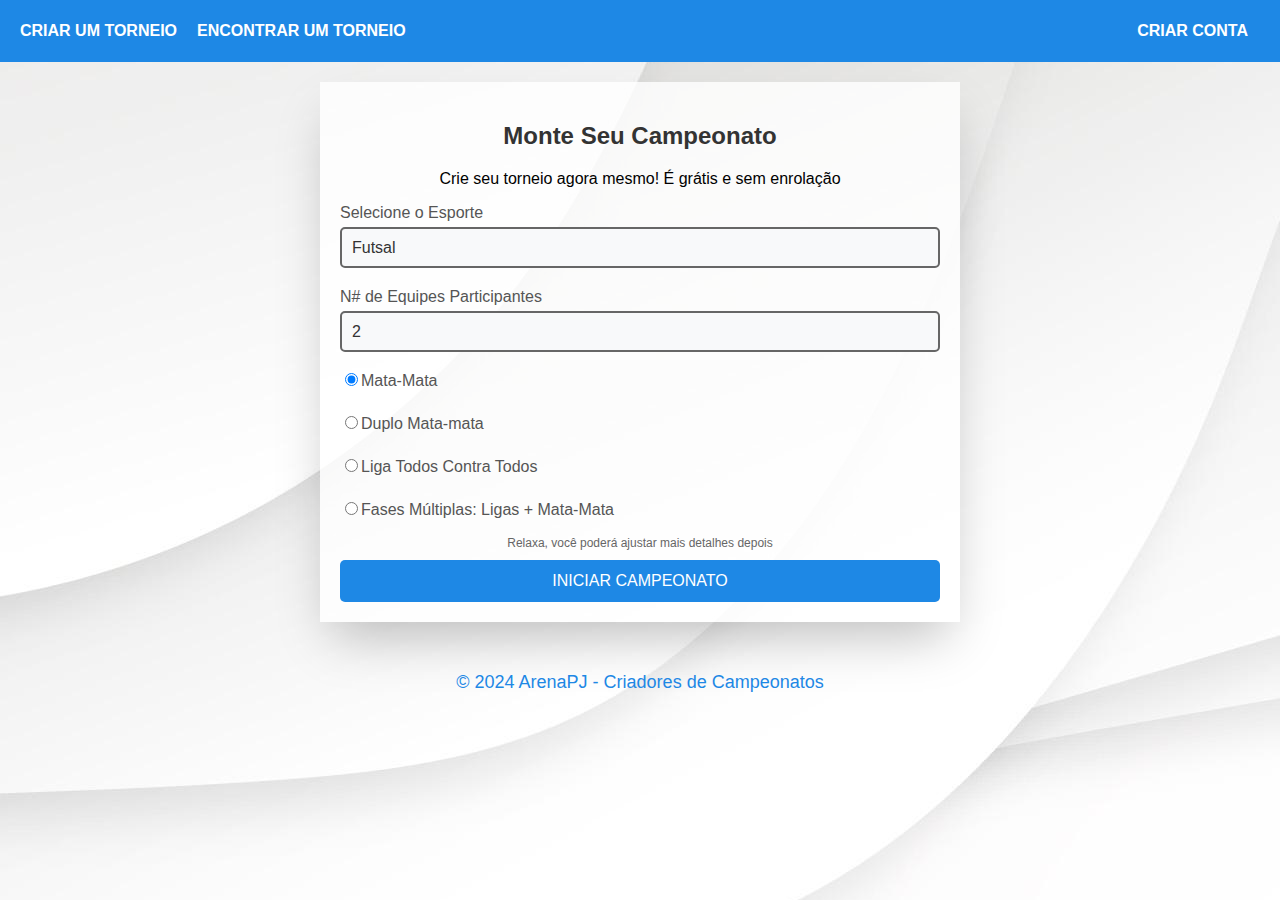
<file: assets/index.html>
<!DOCTYPE html>
<html lang="pt-br">
<head>
    <meta charset="UTF-8">
    <meta name="viewport" content="width=device-width, initial-scale=1.0">
    <title>2024 ArenaPJ</title>
    <!-- Define o ícone da página -->
    <link rel="icon" href="/assets/logos/14.png" type="logo">
    <!-- Inclui o arquivo de CSS externo para a estilização -->
    <link rel="stylesheet" href="/assets/styles/criartorneio.css">
</head>

<body>
    <!-- Cabeçalho com o menu de navegação -->
    <header>
        <div class="menu">
            <a href="index.html">CRIAR UM TORNEIO</a> <!-- Link para a criação de um torneio -->
            <a href="EncontrarTorneio.html">ENCONTRAR UM TORNEIO</a> <!-- Link para encontrar torneios -->
        </div>
        
        <div class="conta-menu">
            <button>CRIAR CONTA</button> <!-- Botão para criar uma conta -->
        </div>
    </header>
    
    <!-- Modal para login/registro -->
    <div id="modalAutenticacao" class="modal"> <!-- Modal para autenticação -->
        <div class="modal-conteudo">
            <span class="fecharModal">&times;</span> <!-- Botão para fechar o modal -->
            <!-- Abas para alternar entre login e registro -->
            <div class="abasAutenticacao">
                <button class="aba-link" id="abaLogin">Entrar</button> <!-- Aba de login -->
                <button class="aba-link" id="abaRegistro">Inscrever-se</button> <!-- Aba de registro -->
            </div>
            <!-- Formulário de Login -->
            <div id="formLogin" class="conteudo-aba ativa"> <!-- Formulário de login (ativo por padrão) -->
                <form class="cent">
                    <label for="emailLoginInput">Endereço de Email *</label>
                    <input type="email" id="emailLoginInput" required> <!-- Campo de email para login -->
                    <br>
                    <label for="senhaLoginInput">Senha *</label>
                    <input type="password" id="senhaLoginInput" required> <!-- Campo de senha para login -->
                    <br><br>
                    <button type="submit">Entrar</button> <!-- Botão de envio para login -->
                    <br><br>
                    <a href="#">Esqueceu a senha?</a> <!-- Link para recuperação de senha -->
                </form>
            </div>
            <!-- Formulário de Registro -->
            <div id="formRegistro" class="conteudo-aba"> <!-- Formulário de registro -->
                <form class="cent">
                    <label for="emailRegistroInput">Endereço de Email *</label>
                    <input type="email" id="emailRegistroInput" required> <!-- Campo de email para registro -->
                    <label for="senhaRegistroInput">Senha *</label>
                    <input type="password" id="senhaRegistroInput" required> <!-- Campo de senha para registro -->
                    <label for="confirmSenhaInput">Confirmar Senha *</label>
                    <input type="password" id="confirmSenhaInput" required> <!-- Campo para confirmar senha -->
                    <br><br><!-- QUEBRA DE LINHA -->
                    <div class="descer-chek">
                        <input type="checkbox" id="checkComunicacao">
                        <label for="checkComunicacao">Receber comunicações por e-mail</label>
                        <!-- Checkbox para receber comunicações -->
                    </div>
                    <button type="submit">Cadastrar</button> <!-- Botão de envio para registro -->
                </form>
            </div>
        </div>
    </div>

    <!-- Formulário para criar torneio -->
    <div class="container">
        <h2 class="cent">Monte Seu Campeonato</h2>
        <p class="cent">Crie seu torneio agora mesmo! É grátis e sem enrolação</p>
        <!-- Campo para selecionar esporte -->
        <label for="esporte">Selecione o Esporte</label>
        <select id="esporte">
            <option>Futsal</option>
            <option>Vôlei</option>
            <option>Handebol</option>
            <option>Queimada</option>
            <option>Cabo de Guerra</option>
            <option>Basquete</option>
            <option>Just Dance</option>
            <option>FIFA</option>
        </select>
        <!-- Campo para selecionar número de participantes -->
        <label for="participantes">N# de Equipes Participantes</label>
        <select id="participantes">
            <!-- Opções dinâmicas serão preenchidas aqui -->
        </select>
        <!-- Opções de formato do torneio -->
        <div class="formats">
            <div class="format-option">
                <input type="radio" id="mata-mata" name="formato" value="mata-mata" checked>
                <label for="mata-mata">Mata-Mata</label>
            </div>
            <div class="format-option">
                <input type="radio" id="duplo-mata-mata" name="formato" value="duplo-mata-mata">
                <label for="duplo-mata-mata">Duplo Mata-mata</label>
            </div>
            <div class="format-option">
                <input type="radio" id="liga" name="formato" value="liga">
                <label for="liga">Liga Todos Contra Todos</label>
            </div>
            <div class="format-option">
                <input type="radio" id="fases" name="formato" value="fases">
                <label for="fases">Fases Múltiplas: Ligas + Mata-Mata</label>
            </div>
        </div>
        <p class="info">Relaxa, você poderá ajustar mais detalhes depois</p>
        <!-- Botão para iniciar o campeonato -->
        <button id="iniciarCampeonato">INICIAR CAMPEONATO</button>
    </div>
    <footer>&copy; 2024 ArenaPJ - Criadores de Campeonatos</footer>

    <script src="/assets/scripts/CriarTorneio1.js"></script>
</body>

</html>
</file>
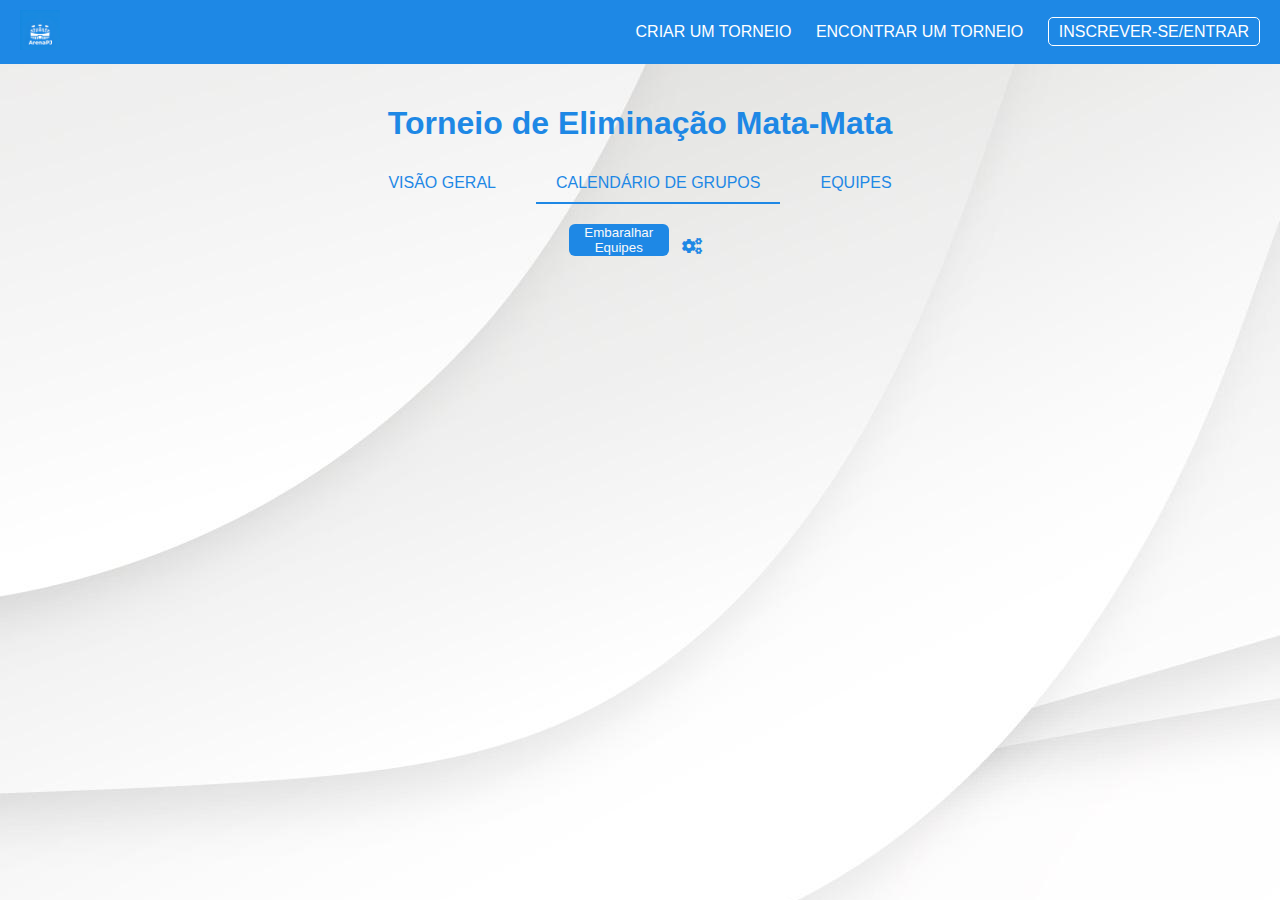
<file: assets/CalendárioResultados.html>
<!DOCTYPE html>
<html lang="pt-br"> <!-- Define o idioma da página como português do Brasil -->

<head>
    <meta charset="UTF-8"> <!-- Define a codificação de caracteres da página como UTF-8 -->
    <meta name="viewport" content="width=device-width, initial-scale=1.0">
    <!-- Configura o viewport para dispositivos móveis -->
    <link rel="icon" href="14.png" type="logo">
    <title> 2024 ArenaPJ</title> <!-- Título da página que aparecerá na aba do navegador -->
    <link href="https://cdnjs.cloudflare.com/ajax/libs/font-awesome/5.15.3/css/all.min.css" rel="stylesheet" />
    <!-- Link para o CSS do Font Awesome, que fornece ícones -->
    <link rel="stylesheet" href="caledarioresultados.css">
</head>

<body>
    <div class="header">
        <a href="CriarTorneio.html"><img alt="ArenaPJ Logo" src="1.jpg" /></a>
        <!-- Link para a página de criação do torneio com logo -->
        <nav>
            <a href="CriarTorneio.html">CRIAR UM TORNEIO</a> <!-- Link para criar um torneio -->
            <a href="EncontrarTorneio.html">ENCONTRAR UM TORNEIO</a> <!-- Link para encontrar um torneio -->
            <a class="btn" href="#">INSCREVER-SE/ENTRAR</a> <!-- Botão para inscrição ou entrada -->
        </nav>
    </div>
    <div class="main-content">
        <h1>Torneio de Eliminação Mata-Mata</h1> <!-- Título do torneio -->
        <div class="tabs">
            <a href="VisãoGeral.html">VISÃO GERAL</a> <!-- Link para a visão geral -->
            <a class="active" href="#">CALENDÁRIO DE GRUPOS</a>
            <!-- Link para o calendário de grupos, marcado como ativo -->
            <a href="Equipes.html">EQUIPES</a> <!-- Link para as equipes -->
        </div>

        <center>
            <button id="shuffleButton" onclick="embaralharEquipes(equipes); gerarTorneio();">Embaralhar Equipes</button>
            <i id="Cog" class="fa fa-cogs" aria-hidden="true"></i>
        </center>

        <div class="bracket" id="bracket">
            <!-- As rodadas serão criadas dinamicamente aqui -->
        </div>
    </div>
    <!-- Modal para Edição de Resultados -->
    <div class="modal" id="editModal">
        <div class="modal-content">
            <div class="modal-header">
                <h2>Editar Resultado</h2> <!-- Título do modal -->
                <span class="close-modal" id="closeModal">&times;</span> <!-- Ícone de fechar o modal -->
            </div>
            <div class="modal-body">
                <div class="input-field">
                    <label for="team1Score">Equipe 1 Pontos:</label> <!-- Rótulo para a pontuação da equipe 1 -->
                    <input type="number" id="team1Score" min="0" value="0">
                    <!-- Campo de entrada para a pontuação da equipe 1 -->
                </div>
                <div class="input-field">
                    <label for="team2Score">Equipe 2 Pontos:</label> <!-- Rótulo para a pontuação da equipe 2 -->
                    <input type="number" id="team2Score" min="0" value="0">
                    <!-- Campo de entrada para a pontuação da equipe 2 -->
                </div>
                <div class="input-field">
                    <label for="winner">Vencedor:</label> <!-- Rótulo para seleção do vencedor -->
                    <select id="winner" disabled> <!-- Campo de seleção para o vencedor, desabilitado inicialmente -->
                        <option value="">Selecione um vencedor</option>
                        <!-- Opção padrão para selecionar um vencedor -->
                        <!-- Vencedor será preenchido dinamicamente -->
                    </select>
                </div>
                <button id="saveResult">Salvar Resultado</button> <!-- Botão para salvar o resultado -->
            </div>
        </div>
    </div>
   <script src="CalendárioeResultado.js"></script>
</body>

</html>
</file>
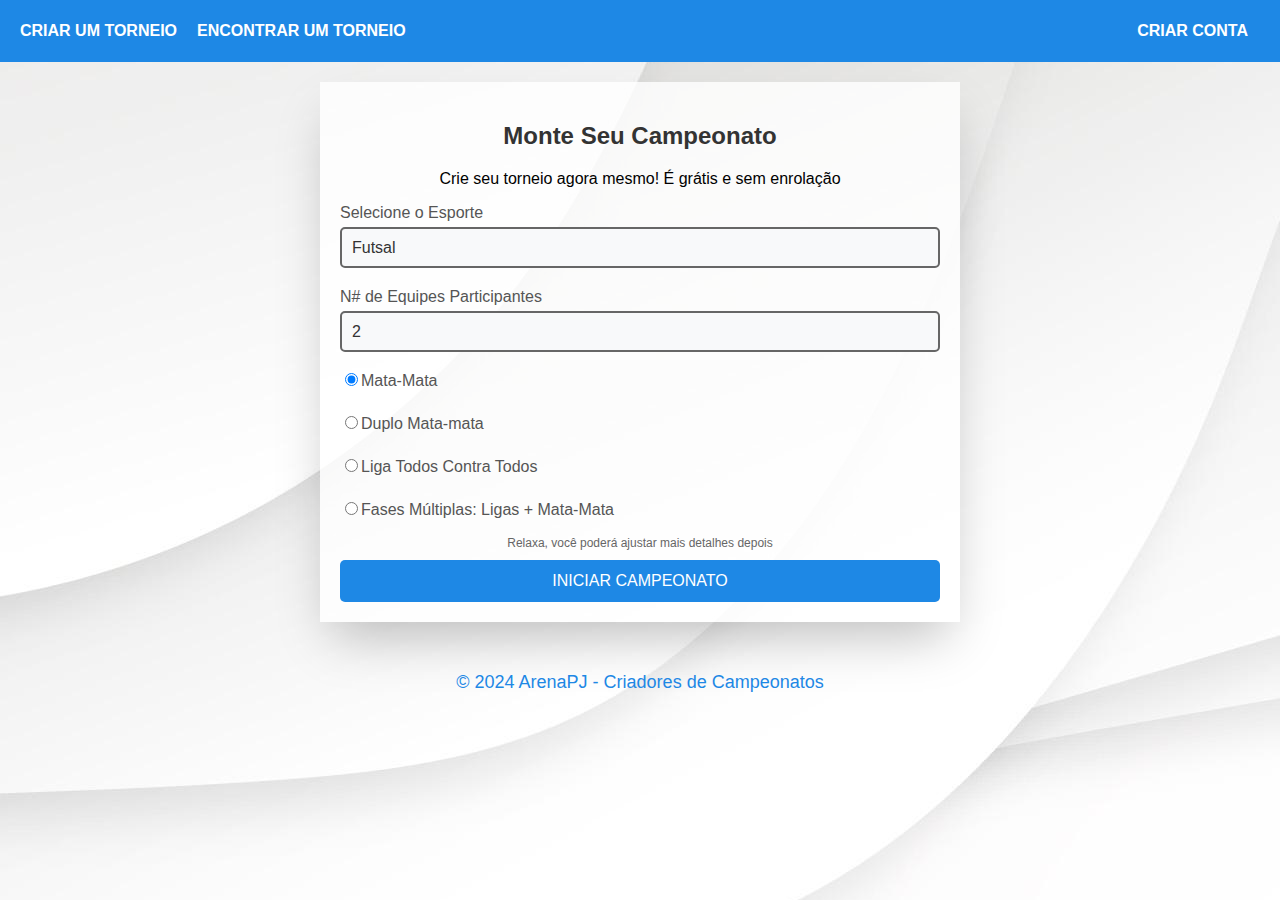
<file: assets/CriarTorneio.html>
<!DOCTYPE html>
<html lang="pt-br">
<head>
    <meta charset="UTF-8">
    <meta name="viewport" content="width=device-width, initial-scale=1.0">
    <title>2024 ArenaPJ</title>
    <!-- Define o ícone da página -->
    <link rel="icon" href="14.png" type="logo">
    <!-- Inclui o arquivo de CSS externo para a estilização -->
    <link rel="stylesheet" href="criartorneio.css">
</head>

<body>
    <!-- Cabeçalho com o menu de navegação -->
    <header>
        <div class="menu">
            <a href="CriarTorneio.html">CRIAR UM TORNEIO</a> <!-- Link para a criação de um torneio -->
            <a href="EncontrarTorneio.html">ENCONTRAR UM TORNEIO</a> <!-- Link para encontrar torneios -->
        </div>
        
        <div class="conta-menu">
            <button>CRIAR CONTA</button> <!-- Botão para criar uma conta -->
        </div>
    </header>
    
    <!-- Modal para login/registro -->
    <div id="modalAutenticacao" class="modal"> <!-- Modal para autenticação -->
        <div class="modal-conteudo">
            <span class="fecharModal">&times;</span> <!-- Botão para fechar o modal -->
            <!-- Abas para alternar entre login e registro -->
            <div class="abasAutenticacao">
                <button class="aba-link" id="abaLogin">Entrar</button> <!-- Aba de login -->
                <button class="aba-link" id="abaRegistro">Inscrever-se</button> <!-- Aba de registro -->
            </div>
            <!-- Formulário de Login -->
            <div id="formLogin" class="conteudo-aba ativa"> <!-- Formulário de login (ativo por padrão) -->
                <form class="cent">
                    <label for="emailLoginInput">Endereço de Email *</label>
                    <input type="email" id="emailLoginInput" required> <!-- Campo de email para login -->
                    <br>
                    <label for="senhaLoginInput">Senha *</label>
                    <input type="password" id="senhaLoginInput" required> <!-- Campo de senha para login -->
                    <br><br>
                    <button type="submit">Entrar</button> <!-- Botão de envio para login -->
                    <br><br>
                    <a href="#">Esqueceu a senha?</a> <!-- Link para recuperação de senha -->
                </form>
            </div>
            <!-- Formulário de Registro -->
            <div id="formRegistro" class="conteudo-aba"> <!-- Formulário de registro -->
                <form class="cent">
                    <label for="emailRegistroInput">Endereço de Email *</label>
                    <input type="email" id="emailRegistroInput" required> <!-- Campo de email para registro -->
                    <label for="senhaRegistroInput">Senha *</label>
                    <input type="password" id="senhaRegistroInput" required> <!-- Campo de senha para registro -->
                    <label for="confirmSenhaInput">Confirmar Senha *</label>
                    <input type="password" id="confirmSenhaInput" required> <!-- Campo para confirmar senha -->
                    <br><br><!-- QUEBRA DE LINHA -->
                    <div class="descer-chek">
                        <input type="checkbox" id="checkComunicacao">
                        <label for="checkComunicacao">Receber comunicações por e-mail</label>
                        <!-- Checkbox para receber comunicações -->
                    </div>
                    <button type="submit">Cadastrar</button> <!-- Botão de envio para registro -->
                </form>
            </div>
        </div>
    </div>

    <!-- Formulário para criar torneio -->
    <div class="container">
        <h2 class="cent">Monte Seu Campeonato</h2>
        <p class="cent">Crie seu torneio agora mesmo! É grátis e sem enrolação</p>
        <!-- Campo para selecionar esporte -->
        <label for="esporte">Selecione o Esporte</label>
        <select id="esporte">
            <option>Futsal</option>
            <option>Vôlei</option>
            <option>Handebol</option>
            <option>Queimada</option>
            <option>Cabo de Guerra</option>
            <option>Basquete</option>
            <option>Just Dance</option>
            <option>FIFA</option>
        </select>
        <!-- Campo para selecionar número de participantes -->
        <label for="participantes">N# de Equipes Participantes</label>
        <select id="participantes">
            <!-- Opções dinâmicas serão preenchidas aqui -->
        </select>
        <!-- Opções de formato do torneio -->
        <div class="formats">
            <div class="format-option">
                <input type="radio" id="mata-mata" name="formato" value="mata-mata" checked>
                <label for="mata-mata">Mata-Mata</label>
            </div>
            <div class="format-option">
                <input type="radio" id="duplo-mata-mata" name="formato" value="duplo-mata-mata">
                <label for="duplo-mata-mata">Duplo Mata-mata</label>
            </div>
            <div class="format-option">
                <input type="radio" id="liga" name="formato" value="liga">
                <label for="liga">Liga Todos Contra Todos</label>
            </div>
            <div class="format-option">
                <input type="radio" id="fases" name="formato" value="fases">
                <label for="fases">Fases Múltiplas: Ligas + Mata-Mata</label>
            </div>
        </div>
        <p class="info">Relaxa, você poderá ajustar mais detalhes depois</p>
        <!-- Botão para iniciar o campeonato -->
        <button id="iniciarCampeonato">INICIAR CAMPEONATO</button>
    </div>
    <footer>&copy; 2024 ArenaPJ - Criadores de Campeonatos</footer>

    <script src="CriarTorneio1.js"></script>
</body>

</html>
</file>
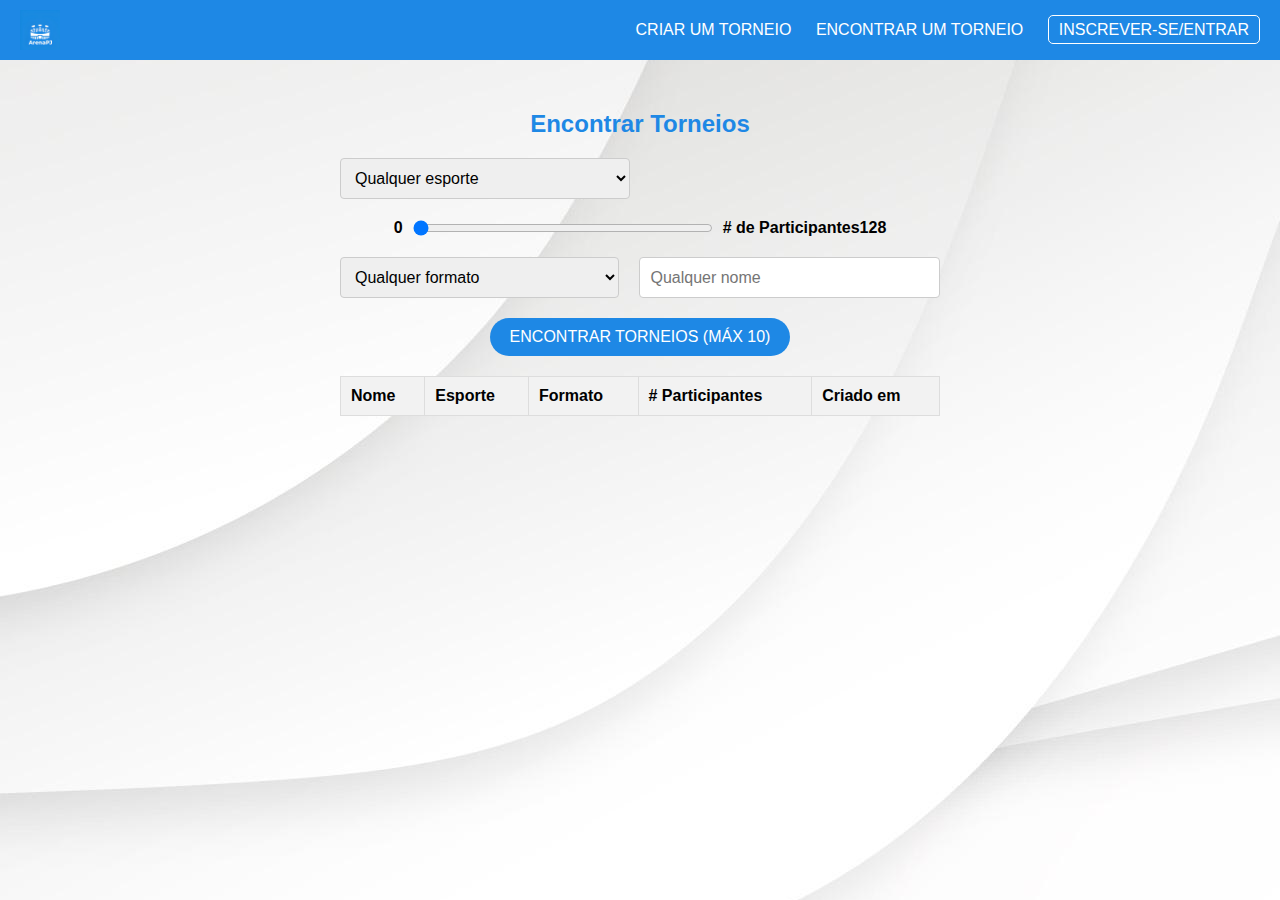
<file: assets/EncontrarTorneio.html>
<!DOCTYPE html>
<html lang="pt-br">
<head>
    <title>Encontrar Torneios</title>
    <meta name="viewport" content="width=device-width, initial-scale=1.0">
    <link rel="stylesheet" href="https://cdnjs.cloudflare.com/ajax/libs/font-awesome/5.15.3/css/all.min.css">
    <link rel="icon" href="14.png" type="logo">
<link rel="stylesheet" href="encontrartorneio.css"></head>
<body>
    <div class="header">
        <img alt="LOGO" height="40" src="1.jpg" width="40"/>
        <nav>
            <a href="CriarTorneio.html">
                CRIAR UM TORNEIO
            </a>
            <a href="EncontrarTorneio.html">
                ENCONTRAR UM TORNEIO
            </a>

            <a class="btn" href="#">
                INSCREVER-SE/ENTRAR
            </a>
        </nav>
    </div>
    <div class="container">
        <h1>Encontrar Torneios</h1>
        <div class="form-group">
            <select>
                <option>Qualquer esporte</option>
            </select>
        </div>
        <div class="slider-container">
            <span>0</span>
            <input type="range" min="0" max="128" value="0">
            <span># de Participantes</span>
            <span>128</span>
        </div>
        <div class="form-group">
            <select>
                <option>Qualquer formato</option>
            </select>
            <input type="text" placeholder="Qualquer nome">
        </div>
        <button class="btn">ENCONTRAR TORNEIOS (MÁX 10)</button>
        <table>
            <thead>
                <tr>
                    <th>Nome</th>
                    <th>Esporte</th>
                    <th>Formato</th>
                    <th># Participantes</th>
                    <th>Criado em</th>
                </tr>
            </thead>
            <tbody>
                <!-- Add rows here as needed -->
            </tbody>
        </table>
    </div>
</body>

</html>
</file>
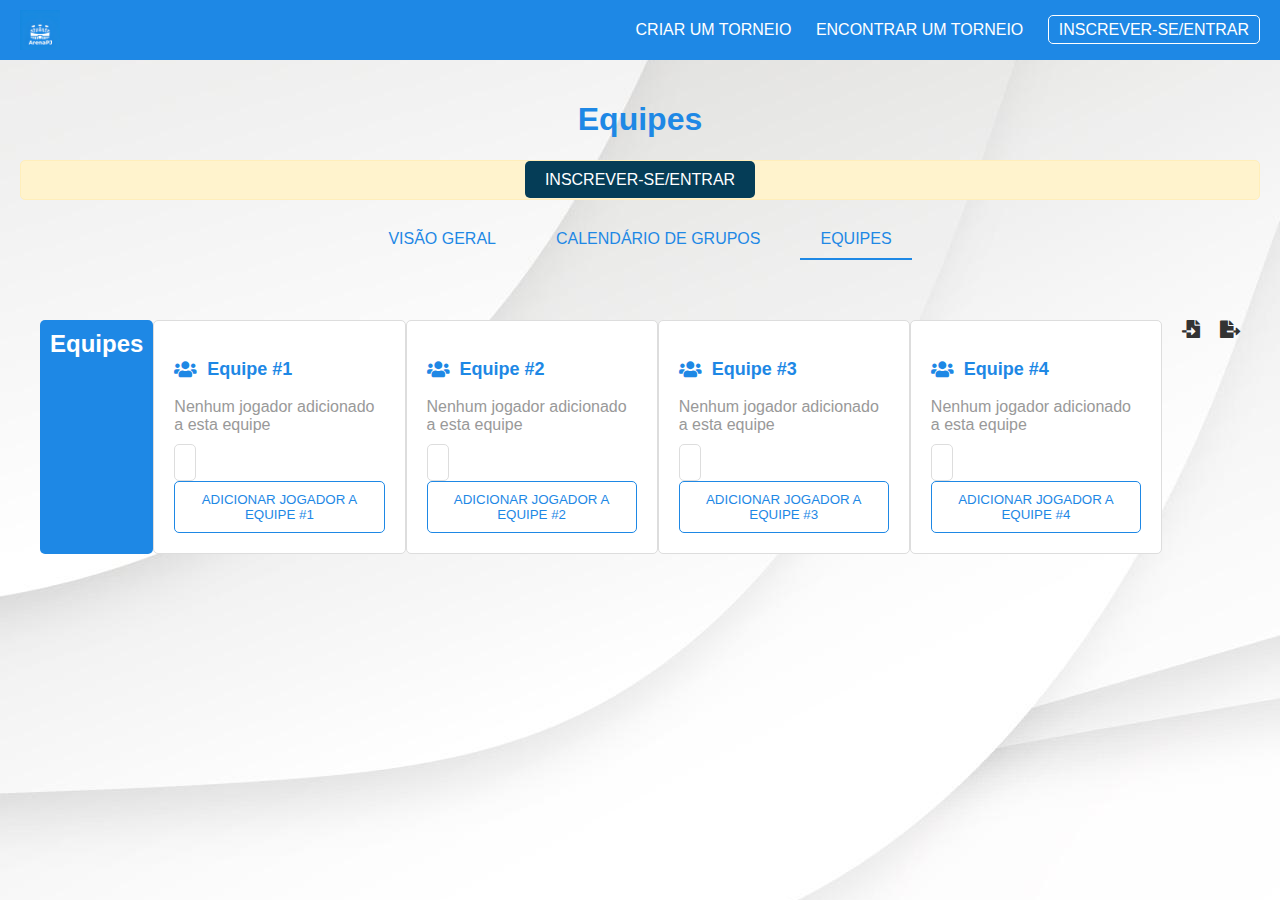
<file: assets/Equipes.html>
<!DOCTYPE html>
<html lang="pt-br">

<head>
    <title>
        2024 ArenaPJ
    </title>
    <link href="https://cdnjs.cloudflare.com/ajax/libs/font-awesome/5.15.3/css/all.min.css" rel="stylesheet" />
    <link rel="stylesheet" href="equipes.css">
    <link rel="icon" href="14.png" type="logo">
</head>

<body>
    <meta name="viewport" content="width=device-width, initial-scale=1.0">
    <div class="header">
        <img alt="LOGO" height="40" src="1.jpg" width="40" />
        <nav>
            <a href="CriarTorneio.html">
                CRIAR UM TORNEIO
            </a>
            <a href="EncontrarTorneio.html">
                ENCONTRAR UM TORNEIO
            </a>

            <a class="btn" href="#">
                INSCREVER-SE/ENTRAR
            </a>
        </nav>
    </div>
    <div class="main-content">
        <h1>
            <i class="">
            </i>
            Equipes
        </h1>
        <div class="alert">
            
            <a class="btn" href="#">
                INSCREVER-SE/ENTRAR
            </a>
        </div>
        <div class="tabs">
            <a href="VisãoGeral.html">
                VISÃO GERAL
            </a>
            <a href="CalendárioResultados.html">
                CALENDÁRIO DE GRUPOS
            </a>
            <a class="active" href="Equipes.html">
                EQUIPES
            </a>
        </div>
        <!-- PARTE IMPORTANTE PRO JS -->


        <div class="content">
            <!-- Título da seção que lista as equipes -->
            <h2>Equipes</h2>

            <!-- Cada equipe é encapsulada em uma div com a classe "team" -->
            <div class="team">
                <!-- Nome da equipe com um ícone -->
                <h3><i class="fas fa-users"></i> Equipe #1</h3>
                <!-- Mensagem padrão informando que não há jogadores adicionados -->
                <p>Nenhum jogador adicionado a esta equipe</p>
                <!-- Campo de entrada para o nome do jogador -->
                <input type="text" placeholder="Nome do jogador">
                <!-- Botão para adicionar um jogador à equipe -->
                <button onclick="adicionarJogador('equipe-1')">ADICIONAR JOGADOR A EQUIPE #1</button>
            </div>

            <div class="team">
                <h3><i class="fas fa-users"></i> Equipe #2</h3>
                <p>Nenhum jogador adicionado a esta equipe</p>
                <input type="text" placeholder="Nome do jogador">
                <button onclick="adicionarJogador('equipe-2')">ADICIONAR JOGADOR A EQUIPE #2</button>
            </div>

            <div class="team">
                <h3><i class="fas fa-users"></i> Equipe #3</h3>
                <p>Nenhum jogador adicionado a esta equipe</p>
                <input type="text" placeholder="Nome do jogador">
                <button onclick="adicionarJogador('equipe-3')">ADICIONAR JOGADOR A EQUIPE #3</button>
            </div>
            <div class="team">
                <h3><i class="fas fa-users"></i> Equipe #4</h3>
                <p>Nenhum jogador adicionado a esta equipe</p>
                <input type="text" placeholder="Nome do jogador">
                <button onclick="adicionarJogador('equipe-4')">ADICIONAR JOGADOR A EQUIPE #4</button>
            </div>
            <!-- Ícones de ações gerais, como importação e exportação -->
            <div class="actions">
                <i class="fas fa-file-import"></i> <!-- Ícone para importar dados -->
                <i class="fas fa-file-export"></i> <!-- Ícone para exportar dados -->
            </div>
        </div>
        <!-- PARTE IMPORTANTE PRO JS -->
        </a>
    </div>
    </div>
    </div>
</body>

</html>
</file>
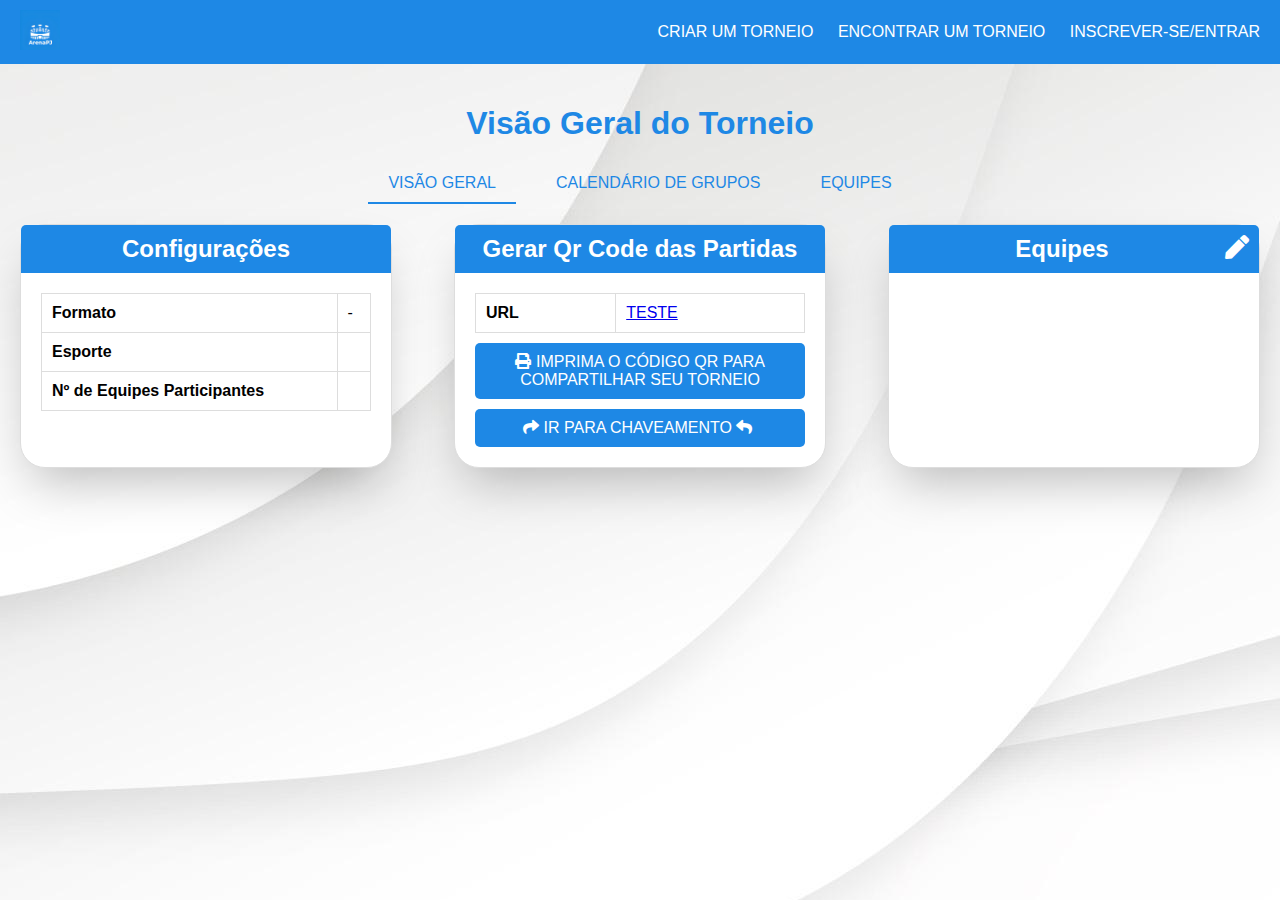
<file: assets/VisãoGeral.html>
<!DOCTYPE html>
<html lang="pt-br">

<head>
    <meta http-equiv="Content-Type" content="text/html;charset=UTF-8">
    <meta charset="UTF-8">
    <meta name="viewport" content="width=device-width, initial-scale=1.0">
    <link rel="icon" href="14.png" type="logo">
    <title>Visão Geral - ArenaPJ</title>
    <link href="https://cdnjs.cloudflare.com/ajax/libs/font-awesome/5.15.3/css/all.min.css" rel="stylesheet" />
    <link rel="stylesheet" href="visaogeral.css">
</head>

<body>
    <div class="header">
        <a href="CriarTorneio.html"><img alt="ArenaPJ Logo" src="1.jpg" /></a>
        <nav>
            <a href="CriarTorneio.html">CRIAR UM TORNEIO</a>
            <a href="EncontrarTorneio.html">ENCONTRAR UM TORNEIO</a>
            <a class="conta-menu" href="">INSCREVER-SE/ENTRAR</a>
        </nav>
    </div>

    <!-- Modal para login/registro -->
    <div id="modalAutenticacao" class="modal"> <!-- Modal para autenticação -->
        <div class="modal-conteudo">
            <span class="fecharModal">&times;</span> <!-- Botão para fechar o modal -->

            <!-- Abas para alternar entre login e registro -->
            <div class="abasAutenticacao">
                <button class="aba-link" id="abaLogin">Entrar</button> <!-- Aba de login -->
                <button class="aba-link" id="abaRegistro">Inscrever-se</button> <!-- Aba de registro -->
            </div>

            <!-- Formulário de Login -->
            <div id="formLogin" class="conteudo-aba ativa"> <!-- Formulário de login (ativo por padrão) -->
                <form class="cent">
                    <label for="emailLoginInput">Endereço de Email *</label>
                    <input type="email" id="emailLoginInput" required> <!-- Campo de email para login -->
                    <br>
                    <label for="senhaLoginInput">Senha *</label>
                    <input type="password" id="senhaLoginInput" required> <!-- Campo de senha para login -->
                    <br><br>
                    <button type="submit">Entrar</button> <!-- Botão de envio para login -->
                    <br><br>
                    <a href="#">Esqueceu a senha?</a> <!-- Link para recuperação de senha -->
                </form>
            </div>

            <!-- Formulário de Registro -->
            <div id="formRegistro" class="conteudo-aba"> <!-- Formulário de registro -->
                <form class="cent">
                    <label for="emailRegistroInput">Endereço de Email *</label>
                    <input type="email" id="emailRegistroInput" required> <!-- Campo de email para registro -->

                    <label for="senhaRegistroInput">Senha *</label>
                    <input type="password" id="senhaRegistroInput" required> <!-- Campo de senha para registro -->

                    <label for="confirmSenhaInput">Confirmar Senha *</label>
                    <input type="password" id="confirmSenhaInput" required> <!-- Campo para confirmar senha -->

                    <br><br><!-- QUEBRA DE LINHA -->

                    <div class="descer-chek">
                        <input type="checkbox" id="checkComunicacao">
                        <label for="checkComunicacao">Receber comunicações por e-mail</label>
                        <!-- Checkbox para receber comunicações -->
                    </div>

                    <button type="submit">Cadastrar</button> <!-- Botão de envio para registro -->
                </form>
            </div>
        </div>
    </div>

    <div class="main-content">
        <h1>Visão Geral do Torneio</h1>
        <div class="tabs">
            <a class="active" href="VisãoGeral.html">VISÃO GERAL</a>
            <a href="CalendárioResultados.html">CALENDÁRIO DE GRUPOS</a>
            <a href="Equipes.html">EQUIPES</a>
        </div>
        <div class="content">
            <div class="card">
                <h2>Configurações<!-- <i class="fas fa-pen edit-icon"></i>--></h2>
                <table>
                    <tr>
                        <th>Formato</th>
                        <td id="detalhesFormato">-</td>
                    </tr>
                    <tr>
                        <th>Esporte</th>
                        <td id="detalhesEsporte">-</td>
                    </tr>
                    <tr>
                        <th>Nº de Equipes Participantes</th>
                        <td id="detalhesParticipantes">-</td>
                    </tr>
                </table>
            </div>
            <!-- Card de detalhes -->

            <!-- ABRIR UM MODAL para ESCANEAR O QR CODE  -->
            <div class="card">
                <h2>Gerar Qr Code das Partidas <!--<i class="fas fa-pen edit-icon"></i>--> </h2>

                <table>
                    <tr>
                        <th>URL</th>
                        <td><a href="#">TESTE</a></td>
                    </tr>
                </table>
                <a class="btn" onclick="abrirModal()" href="#"> <i class="fas fa-print"></i>IMPRIMA O CÓDIGO QR PARA
                    COMPARTILHAR SEU TORNEIO</a>

                <a class="btn" href="CalendárioResultados.html"><i class="fa fa-share" aria-hidden="true"></i>IR PARA
                    CHAVEAMENTO <i class="fa fa-reply" aria-hidden="true"></i></a>
            </div>

            <!-- Modal para exibir QR Code -->

            <div id="modalQRCode" class="modal">

                <div class="modal-content">

                    <span class="close-modal" onclick="fecharModal()">&times;</span>

                    <h2>"Escaneie o QR Code e acompanhe os resultados da partida ao vivo! 📣"</h2>

                    <center><img src="ArenaPJ-1024.png" alt="QR Code"
                            style="width:200px; max-width:300px;" /></center>

                </div>
            </div>
            <div class="card">
                <h2>Equipes <i class="fas fa-pen edit-icon" id="editTeamsBtn"></i></h2>
                <table id="equipesTabela"> </table> <!-- As equipes serão preenchidas dinamicamente aqui -->
            </div>
        </div>
    </div>
    <!-- Modal para edição de equipes -->
    <div class="modal" id="editModal">
        <div class="modal-content">
            <div class="modal-header">
                <h2>Editar Equipes</h2>
                <span class="close-modal" id="closeModal">&times;</span>
            </div>
            <div class="modal-body" id="modalTeamsList">
                <!-- As equipes serão preenchidas aqui -->
            </div>
            <div class="add-team-container">
                <input type="text" id="newTeamName" class="add-team-input" placeholder="Nome da nova equipe">
                <button class="add-team-button" id="addTeamBtn">Adicionar Equipe</button>
            </div>
            <div class="modal-footer">
                <button class="save-btn" id="saveChanges">Salvar Alterações</button>
            </div>
        </div>
    </div>
   <script src="VisãoGeral.js"></script>
</body>
</html>
</file>
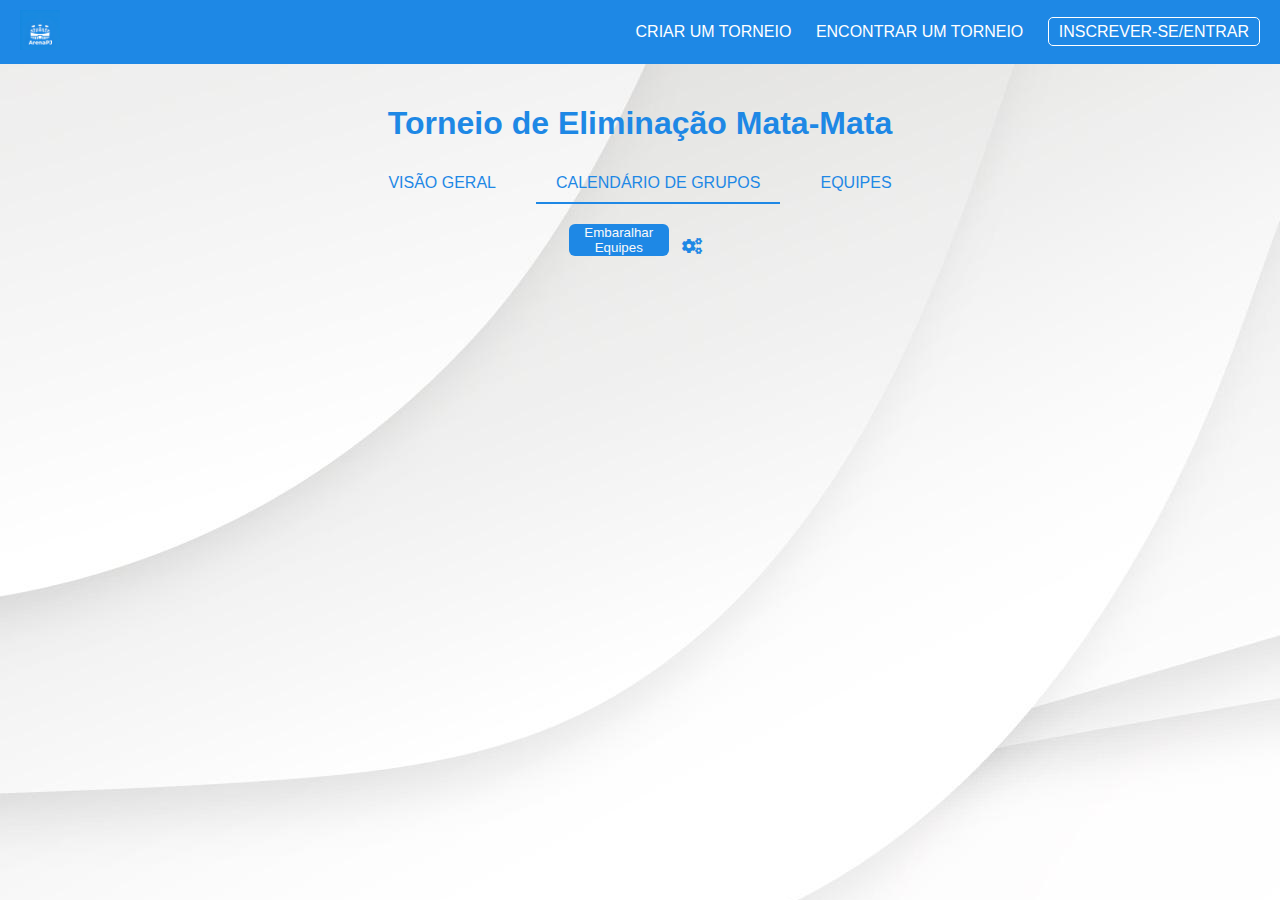
<file: assets/.src/CalendárioResultados.html>
<!DOCTYPE html>
<html lang="pt-br"> <!-- Define o idioma da página como português do Brasil -->

<head>
    <meta charset="UTF-8"> <!-- Define a codificação de caracteres da página como UTF-8 -->
    <meta name="viewport" content="width=device-width, initial-scale=1.0">
    <!-- Configura o viewport para dispositivos móveis -->
    <link rel="icon" href="/assets/logos/14.png" type="logo">
    <title> 2024 ArenaPJ</title> <!-- Título da página que aparecerá na aba do navegador -->
    <link href="https://cdnjs.cloudflare.com/ajax/libs/font-awesome/5.15.3/css/all.min.css" rel="stylesheet" />
    <!-- Link para o CSS do Font Awesome, que fornece ícones -->
    <link rel="stylesheet" href="/assets/styles/caledarioresultados.css">
</head>

<body>
    <div class="header">
        <a href="index.html"><img alt="ArenaPJ Logo" src="/assets/logos/1.jpg" /></a>
        <!-- Link para a página de criação do torneio com logo -->
        <nav>
            <a href="index.html">CRIAR UM TORNEIO</a> <!-- Link para criar um torneio -->
            <a href="EncontrarTorneio.html">ENCONTRAR UM TORNEIO</a> <!-- Link para encontrar um torneio -->
            <a class="btn" href="#">INSCREVER-SE/ENTRAR</a> <!-- Botão para inscrição ou entrada -->
        </nav>
    </div>
    <div class="main-content">
        <h1>Torneio de Eliminação Mata-Mata</h1> <!-- Título do torneio -->
        <div class="tabs">
            <a href="VisãoGeral.html">VISÃO GERAL</a> <!-- Link para a visão geral -->
            <a class="active" href="#">CALENDÁRIO DE GRUPOS</a>
            <!-- Link para o calendário de grupos, marcado como ativo -->
            <a href="Equipes.html">EQUIPES</a> <!-- Link para as equipes -->
        </div>

        <center>
            <button id="shuffleButton" onclick="embaralharEquipes(equipes); gerarTorneio();">Embaralhar Equipes</button>
            <i id="Cog" class="fa fa-cogs" aria-hidden="true"></i>
        </center>

        <div class="bracket" id="bracket">
            <!-- As rodadas serão criadas dinamicamente aqui -->
        </div>
    </div>
    <!-- Modal para Edição de Resultados -->
    <div class="modal" id="editModal">
        <div class="modal-content">
            <div class="modal-header">
                <h2>Editar Resultado</h2> <!-- Título do modal -->
                <span class="close-modal" id="closeModal">&times;</span> <!-- Ícone de fechar o modal -->
            </div>
            <div class="modal-body">
                <div class="input-field">
                    <label for="team1Score">Equipe 1 Pontos:</label> <!-- Rótulo para a pontuação da equipe 1 -->
                    <input type="number" id="team1Score" min="0" value="0">
                    <!-- Campo de entrada para a pontuação da equipe 1 -->
                </div>
                <div class="input-field">
                    <label for="team2Score">Equipe 2 Pontos:</label> <!-- Rótulo para a pontuação da equipe 2 -->
                    <input type="number" id="team2Score" min="0" value="0">
                    <!-- Campo de entrada para a pontuação da equipe 2 -->
                </div>
                <div class="input-field">
                    <label for="winner">Vencedor:</label> <!-- Rótulo para seleção do vencedor -->
                    <select id="winner" disabled> <!-- Campo de seleção para o vencedor, desabilitado inicialmente -->
                        <option value="">Selecione um vencedor</option>
                        <!-- Opção padrão para selecionar um vencedor -->
                        <!-- Vencedor será preenchido dinamicamente -->
                    </select>
                </div>
                <button id="saveResult">Salvar Resultado</button> <!-- Botão para salvar o resultado -->
            </div>
        </div>
    </div>
   <script src="/assets/scripts/CalendárioeResultado.js"></script>
</body>

</html>
</file>
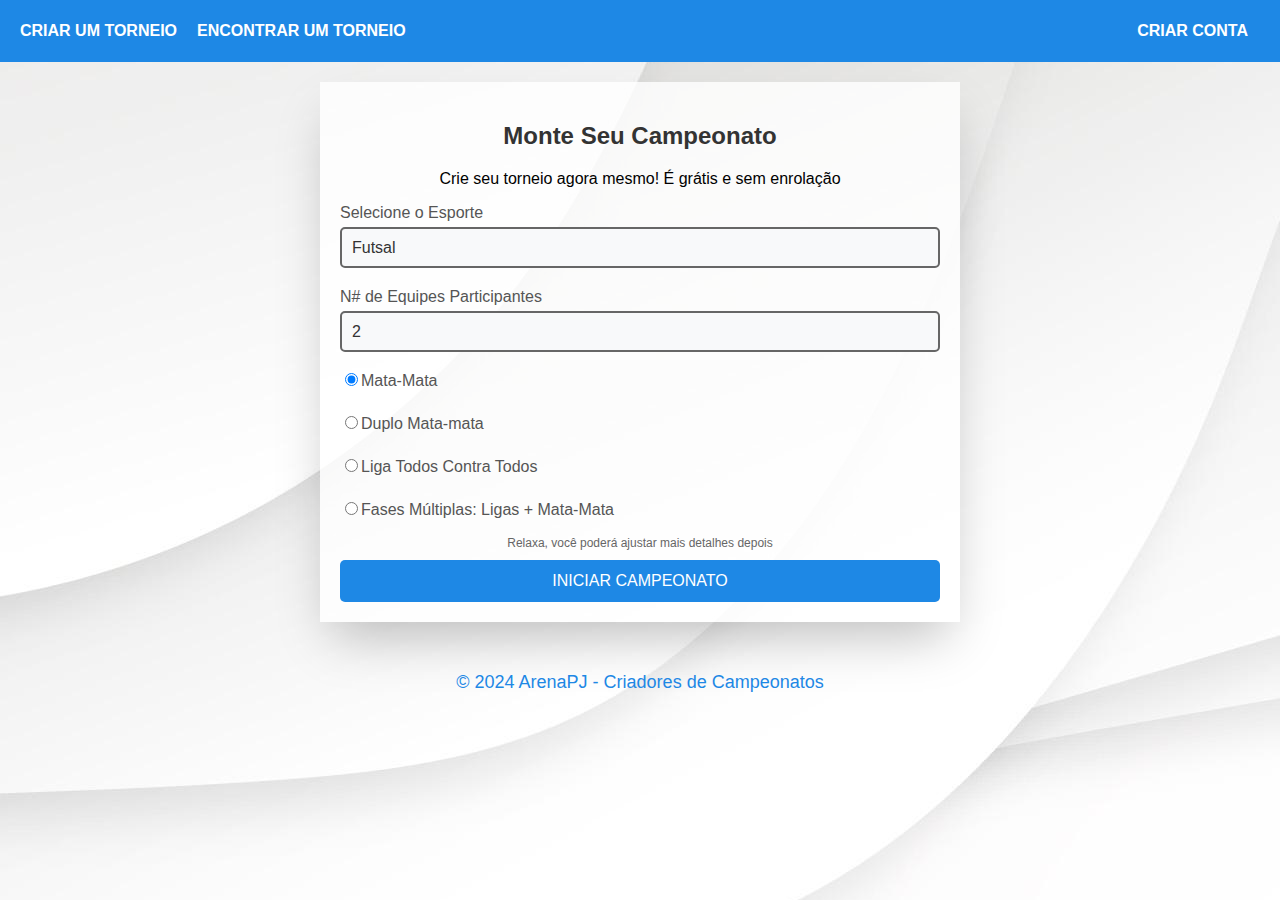
<file: assets/.src/CriarTorneio.html>
<!DOCTYPE html>
<html lang="pt-br">
<head>
    <meta charset="UTF-8">
    <meta name="viewport" content="width=device-width, initial-scale=1.0">
    <title>2024 ArenaPJ</title>
    <!-- Define o ícone da página -->
    <link rel="icon" href="/assets/logos/14.png" type="logo">
    <!-- Inclui o arquivo de CSS externo para a estilização -->
    <link rel="stylesheet" href="/assets/styles/criartorneio.css">
</head>

<body>
    <!-- Cabeçalho com o menu de navegação -->
    <header>
        <div class="menu">
            <a href="CriarTorneio.html">CRIAR UM TORNEIO</a> <!-- Link para a criação de um torneio -->
            <a href="EncontrarTorneio.html">ENCONTRAR UM TORNEIO</a> <!-- Link para encontrar torneios -->
        </div>
        
        <div class="conta-menu">
            <button>CRIAR CONTA</button> <!-- Botão para criar uma conta -->
        </div>
    </header>
    
    <!-- Modal para login/registro -->
    <div id="modalAutenticacao" class="modal"> <!-- Modal para autenticação -->
        <div class="modal-conteudo">
            <span class="fecharModal">&times;</span> <!-- Botão para fechar o modal -->
            <!-- Abas para alternar entre login e registro -->
            <div class="abasAutenticacao">
                <button class="aba-link" id="abaLogin">Entrar</button> <!-- Aba de login -->
                <button class="aba-link" id="abaRegistro">Inscrever-se</button> <!-- Aba de registro -->
            </div>
            <!-- Formulário de Login -->
            <div id="formLogin" class="conteudo-aba ativa"> <!-- Formulário de login (ativo por padrão) -->
                <form class="cent">
                    <label for="emailLoginInput">Endereço de Email *</label>
                    <input type="email" id="emailLoginInput" required> <!-- Campo de email para login -->
                    <br>
                    <label for="senhaLoginInput">Senha *</label>
                    <input type="password" id="senhaLoginInput" required> <!-- Campo de senha para login -->
                    <br><br>
                    <button type="submit">Entrar</button> <!-- Botão de envio para login -->
                    <br><br>
                    <a href="#">Esqueceu a senha?</a> <!-- Link para recuperação de senha -->
                </form>
            </div>
            <!-- Formulário de Registro -->
            <div id="formRegistro" class="conteudo-aba"> <!-- Formulário de registro -->
                <form class="cent">
                    <label for="emailRegistroInput">Endereço de Email *</label>
                    <input type="email" id="emailRegistroInput" required> <!-- Campo de email para registro -->
                    <label for="senhaRegistroInput">Senha *</label>
                    <input type="password" id="senhaRegistroInput" required> <!-- Campo de senha para registro -->
                    <label for="confirmSenhaInput">Confirmar Senha *</label>
                    <input type="password" id="confirmSenhaInput" required> <!-- Campo para confirmar senha -->
                    <br><br><!-- QUEBRA DE LINHA -->
                    <div class="descer-chek">
                        <input type="checkbox" id="checkComunicacao">
                        <label for="checkComunicacao">Receber comunicações por e-mail</label>
                        <!-- Checkbox para receber comunicações -->
                    </div>
                    <button type="submit">Cadastrar</button> <!-- Botão de envio para registro -->
                </form>
            </div>
        </div>
    </div>

    <!-- Formulário para criar torneio -->
    <div class="container">
        <h2 class="cent">Monte Seu Campeonato</h2>
        <p class="cent">Crie seu torneio agora mesmo! É grátis e sem enrolação</p>
        <!-- Campo para selecionar esporte -->
        <label for="esporte">Selecione o Esporte</label>
        <select id="esporte">
            <option>Futsal</option>
            <option>Vôlei</option>
            <option>Handebol</option>
            <option>Queimada</option>
            <option>Cabo de Guerra</option>
            <option>Basquete</option>
            <option>Just Dance</option>
            <option>FIFA</option>
        </select>
        <!-- Campo para selecionar número de participantes -->
        <label for="participantes">N# de Equipes Participantes</label>
        <select id="participantes">
            <!-- Opções dinâmicas serão preenchidas aqui -->
        </select>
        <!-- Opções de formato do torneio -->
        <div class="formats">
            <div class="format-option">
                <input type="radio" id="mata-mata" name="formato" value="mata-mata" checked>
                <label for="mata-mata">Mata-Mata</label>
            </div>
            <div class="format-option">
                <input type="radio" id="duplo-mata-mata" name="formato" value="duplo-mata-mata">
                <label for="duplo-mata-mata">Duplo Mata-mata</label>
            </div>
            <div class="format-option">
                <input type="radio" id="liga" name="formato" value="liga">
                <label for="liga">Liga Todos Contra Todos</label>
            </div>
            <div class="format-option">
                <input type="radio" id="fases" name="formato" value="fases">
                <label for="fases">Fases Múltiplas: Ligas + Mata-Mata</label>
            </div>
        </div>
        <p class="info">Relaxa, você poderá ajustar mais detalhes depois</p>
        <!-- Botão para iniciar o campeonato -->
        <button id="iniciarCampeonato">INICIAR CAMPEONATO</button>
    </div>
    <footer>&copy; 2024 ArenaPJ - Criadores de Campeonatos</footer>

    <script src="/assets/scripts/CriarTorneio1.js"></script>
</body>

</html>
</file>
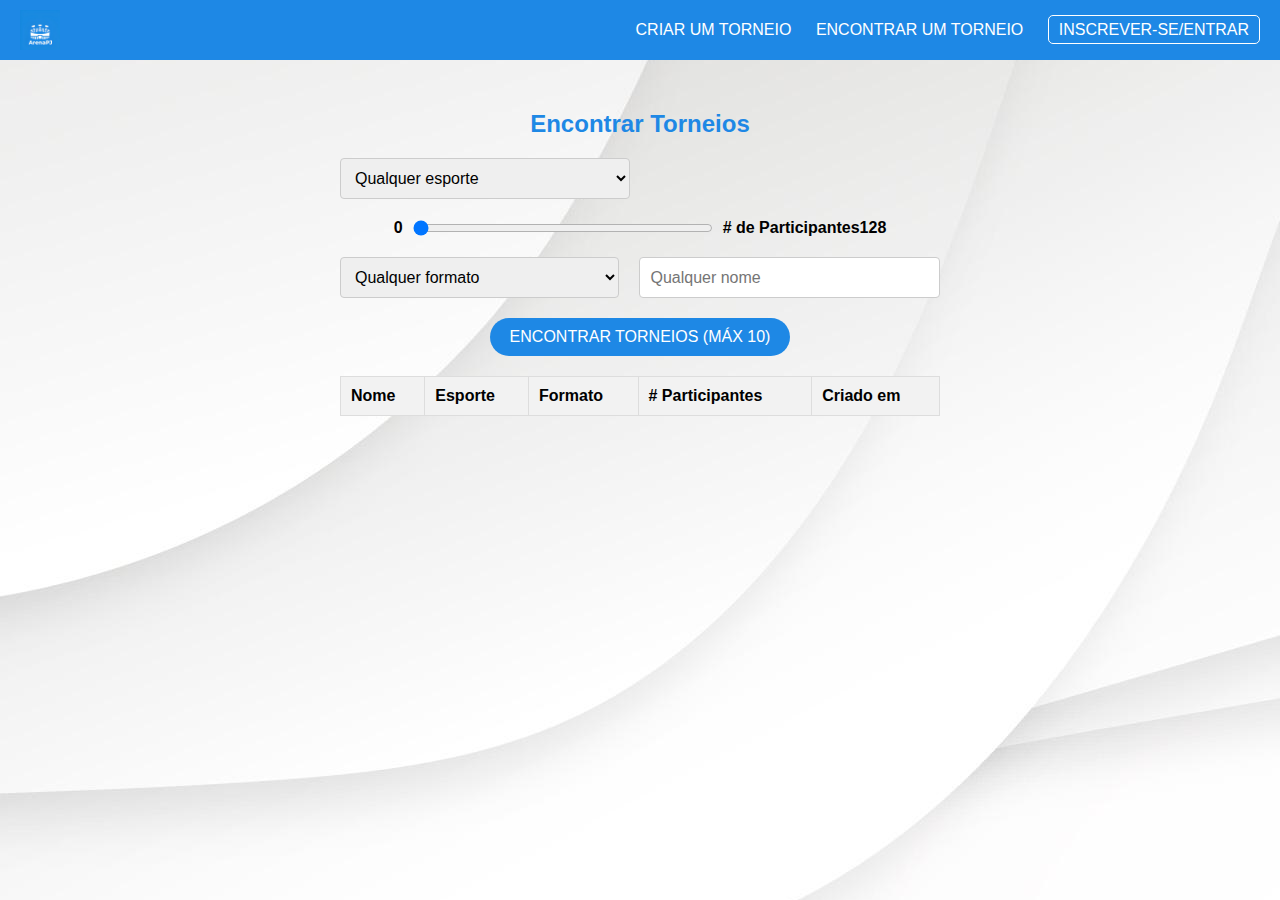
<file: assets/.src/EncontrarTorneio.html>
<!DOCTYPE html>
<html lang="pt-br">
<head>
    <title>Encontrar Torneios</title>
    <meta name="viewport" content="width=device-width, initial-scale=1.0">
    <link rel="stylesheet" href="https://cdnjs.cloudflare.com/ajax/libs/font-awesome/5.15.3/css/all.min.css">
    <link rel="icon" href="/assets/logos/14.png" type="logo">
<link rel="stylesheet" href="/assets/styles/encontrartorneio.css"></head>
<body>
    <div class="header">
        <img alt="LOGO" height="40" src="/assets/logos/1.jpg" width="40"/>
        <nav>
            <a href="index.html">
                CRIAR UM TORNEIO
            </a>
            <a href="EncontrarTorneio.html">
                ENCONTRAR UM TORNEIO
            </a>

            <a class="btn" href="#">
                INSCREVER-SE/ENTRAR
            </a>
        </nav>
    </div>
    <div class="container">
        <h1>Encontrar Torneios</h1>
        <div class="form-group">
            <select>
                <option>Qualquer esporte</option>
            </select>
        </div>
        <div class="slider-container">
            <span>0</span>
            <input type="range" min="0" max="128" value="0">
            <span># de Participantes</span>
            <span>128</span>
        </div>
        <div class="form-group">
            <select>
                <option>Qualquer formato</option>
            </select>
            <input type="text" placeholder="Qualquer nome">
        </div>
        <button class="btn">ENCONTRAR TORNEIOS (MÁX 10)</button>
        <table>
            <thead>
                <tr>
                    <th>Nome</th>
                    <th>Esporte</th>
                    <th>Formato</th>
                    <th># Participantes</th>
                    <th>Criado em</th>
                </tr>
            </thead>
            <tbody>
                <!-- Add rows here as needed -->
            </tbody>
        </table>
    </div>
</body>

</html>
</file>
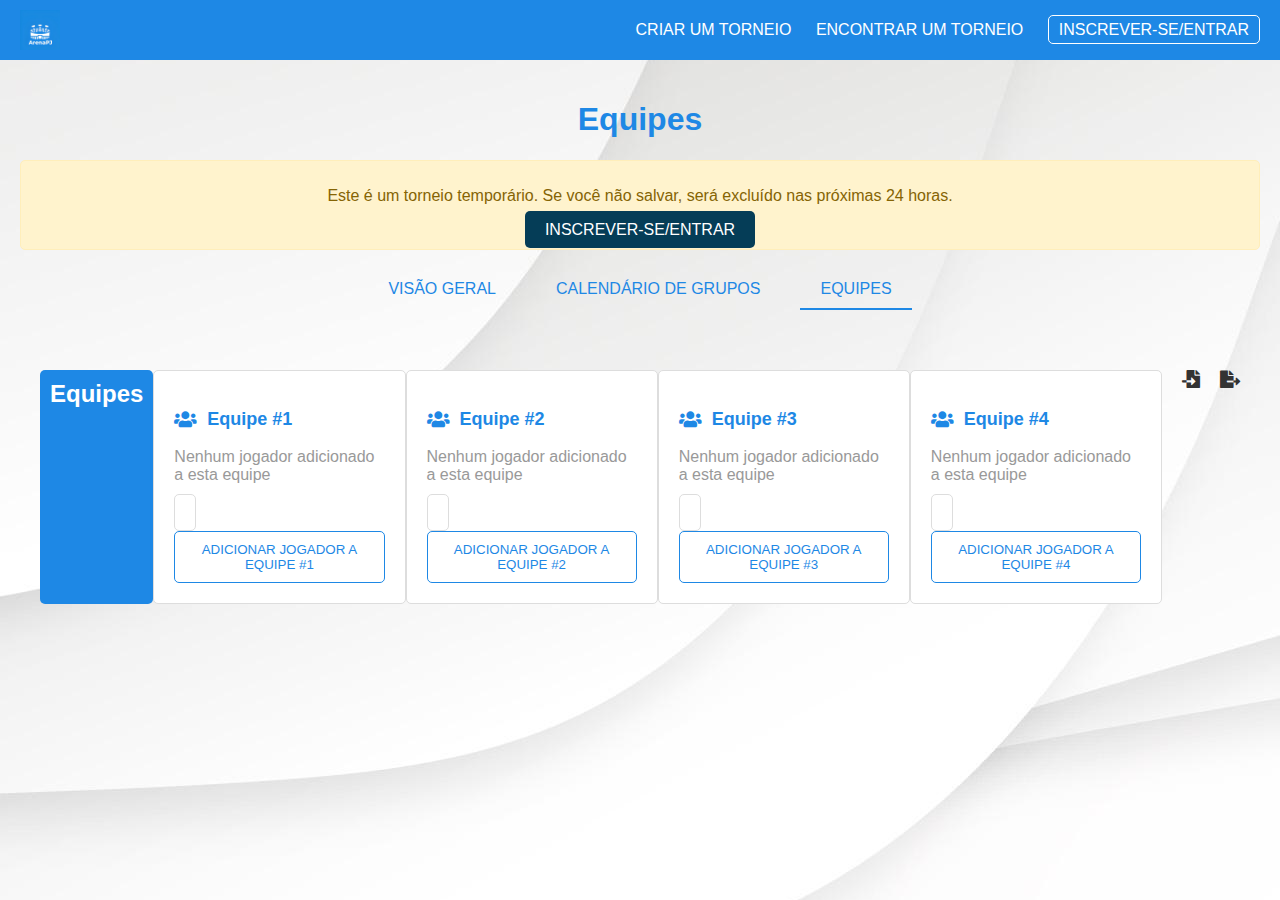
<file: assets/.src/Equipes.html>
<!DOCTYPE html>
<html lang="pt-br">

<head>
    <title>
        2024 ArenaPJ
    </title>
    <link href="https://cdnjs.cloudflare.com/ajax/libs/font-awesome/5.15.3/css/all.min.css" rel="stylesheet" />
    <link rel="stylesheet" href="/assets/styles/equipes.css">
    <link rel="icon" href="/assets/logos/14.png" type="logo">
</head>

<body>
    <meta name="viewport" content="width=device-width, initial-scale=1.0">
    <div class="header">
        <img alt="LOGO" height="40" src="/assets/logos/1.jpg" width="40" />
        <nav>
            <a href="index.html">
                CRIAR UM TORNEIO
            </a>
            <a href="EncontrarTorneio.html">
                ENCONTRAR UM TORNEIO
            </a>

            <a class="btn" href="#">
                INSCREVER-SE/ENTRAR
            </a>
        </nav>
    </div>
    <div class="main-content">
        <h1>
            <i class="">
            </i>
            Equipes
        </h1>
        <div class="alert">
            <p>
                Este é um torneio temporário. Se você não salvar, será excluído nas próximas 24 horas.
            </p>
            <a class="btn" href="#">
                INSCREVER-SE/ENTRAR
            </a>
        </div>
        <div class="tabs">
            <a href="VisãoGeral.html">
                VISÃO GERAL
            </a>
            <a href="CalendárioResultados.html">
                CALENDÁRIO DE GRUPOS
            </a>
            <a class="active" href="Equipes.html">
                EQUIPES
            </a>
        </div>
        <!-- PARTE IMPORTANTE PRO JS -->


        <div class="content">
            <!-- Título da seção que lista as equipes -->
            <h2>Equipes</h2>

            <!-- Cada equipe é encapsulada em uma div com a classe "team" -->
            <div class="team">
                <!-- Nome da equipe com um ícone -->
                <h3><i class="fas fa-users"></i> Equipe #1</h3>
                <!-- Mensagem padrão informando que não há jogadores adicionados -->
                <p>Nenhum jogador adicionado a esta equipe</p>
                <!-- Campo de entrada para o nome do jogador -->
                <input type="text" placeholder="Nome do jogador">
                <!-- Botão para adicionar um jogador à equipe -->
                <button onclick="adicionarJogador('equipe-1')">ADICIONAR JOGADOR A EQUIPE #1</button>
            </div>

            <div class="team">
                <h3><i class="fas fa-users"></i> Equipe #2</h3>
                <p>Nenhum jogador adicionado a esta equipe</p>
                <input type="text" placeholder="Nome do jogador">
                <button onclick="adicionarJogador('equipe-2')">ADICIONAR JOGADOR A EQUIPE #2</button>
            </div>

            <div class="team">
                <h3><i class="fas fa-users"></i> Equipe #3</h3>
                <p>Nenhum jogador adicionado a esta equipe</p>
                <input type="text" placeholder="Nome do jogador">
                <button onclick="adicionarJogador('equipe-3')">ADICIONAR JOGADOR A EQUIPE #3</button>
            </div>
            <div class="team">
                <h3><i class="fas fa-users"></i> Equipe #4</h3>
                <p>Nenhum jogador adicionado a esta equipe</p>
                <input type="text" placeholder="Nome do jogador">
                <button onclick="adicionarJogador('equipe-4')">ADICIONAR JOGADOR A EQUIPE #4</button>
            </div>
            <!-- Ícones de ações gerais, como importação e exportação -->
            <div class="actions">
                <i class="fas fa-file-import"></i> <!-- Ícone para importar dados -->
                <i class="fas fa-file-export"></i> <!-- Ícone para exportar dados -->
            </div>
        </div>
        <!-- PARTE IMPORTANTE PRO JS -->
        </a>
    </div>
    </div>
    </div>
</body>

</html>
</file>
<file: assets/styles/criartorneio.css>
/* Define a estilização da página */
body {
  font-family: Arial, sans-serif; /* Define a fonte usada na página */
  background-image: url(/assets/backgrounds/paper-style-wavy-background/6047710.jpg);
  margin: 0; /* Remove a margem padrão do navegador */
  padding: 0; /* Remove o preenchimento padrão do navegador */}

.container {transition: transform 0.6s;}

.container:hover {
  transform: scale(1.03);
}
#esporte {
  width: 100%; /* Ajuste a largura */
  padding: 10px; /* Espaçamento interno */
  border: 2px solid  #666; /* Cor da borda */
  border-radius: 5px; /* Cantos arredondados */
  background-color: #f8f9fa; /* Cor de fundo */
  color: #333333; /* Cor do texto */
  font-size: 16px; /* Tamanho da fonte */
  appearance: none; /* Remove a estilização padrão do navegador */
  -webkit-appearance: none; /* Para Safari */
  -moz-appearance: none; /* Para Firefox */
}

/* Para o estado de foco */
#esporte:focus {
  outline: none; /* Remove o contorno padrão */
  border-color: #0f2b49; /* Cor da borda ao focar */
}

/* Estiliza os options (limitações podem ocorrer) */
#esporte option {
  background-color: #f8f9fa; /* Cor de fundo dos options */
  color: #007BFF /* Cor do texto dos options */
}

/* Para um melhor contraste quando o option está selecionado */
#esporte option:checked {
 
  color: #0017eb; /* Cor do texto quando selecionado */
}

#participantes {
  width: 100%; /* Ajuste a largura */
  padding: 10px; /* Espaçamento interno */
  border: 2px solid  #666; /* Cor da borda */
  border-radius: 5px; /* Cantos arredondados */
  background-color: #f8f9fa; /* Cor de fundo */
  color: #333333; /* Cor do texto */
  font-size: 16px; /* Tamanho da fonte */
  appearance: none; /* Remove a estilização padrão do navegador */
  -webkit-appearance: none; /* Para Safari */
  -moz-appearance: none; /* Para Firefox */
}

/* Para o estado de foco */
#participantes:focus {
  outline: none; /* Remove o contorno padrão */
  border-color: #0f2b49; /* Cor da borda ao focar */
}

/* Estiliza os options (limitações podem ocorrer) */
#participantes option {
  background-color: #f8f9fa; /* Cor de fundo dos options */
  color: #007BFF /* Cor do texto dos options */
}

/* Para um melhor contraste quando o option está selecionado */
#participantes option:checked {
 
  color: #0017eb; /* Cor do texto quando selecionado */
}

input[type="radio"]:checked {
  accent-color: #007BFF; /* Cor azul para o estado selecionado */
}


header {
  background-color: #1e88e5; /* Define a cor de fundo do cabeçalho */
  color: white; /* Define a cor do texto no cabeçalho como branca */
  padding: 10px 20px; /* Adiciona preenchimento interno ao cabeçalho */
  display: flex; /* Usa o Flexbox para organizar os itens no cabeçalho */
  justify-content: space-between; /* Distribui espaço entre os elementos do cabeçalho */
  align-items: center; /* Alinha os itens verticalmente no centro */
}

.cent {
  text-align: center;
}

header .menu {
  display: flex; /* Exibe os itens do menu em linha */
  gap: 20px; /* Adiciona espaço entre os itens do menu */
}

header .menu a {
  color: white; /* Define a cor dos links do menu como branca */
  text-decoration: none; /* Remove o sublinhado dos links */
  font-weight: bold; /* Define o texto dos links como negrito */
  
}

/* Menu do usuário e do conta com estilo relativo */
.user-menu,
.conta-menu {
  position: relative; /* Permite que elementos internos se posicionem em relação a este elemento */
}

/* Estilização dos botões no menu do usuário e conta */
.user-menu button,
.conta-menu button {
  background: none; /* Remove a cor de fundo do botão */
  border: none; /* Remove a borda do botão */
  color: white; /* Define a cor do texto dos botões como branca */
  cursor: pointer; /* Muda o cursor para indicar que o botão é clicável */
  font-weight: bold; /* Define o texto dos botões como negrito */
}

/* Estilização do menu dropdown */
.dropdown {
  display: none; /* Inicialmente oculta o dropdown */
  position: absolute; /* Posiciona o dropdown em relação ao seu elemento pai */
  background-color: white; /* Define a cor de fundo do dropdown como branca */
  box-shadow: 0 4px 8px rgba(0, 0, 0, 0.1); /* Adiciona sombra ao dropdown para profundidade */
  right: 0; /* Alinha o dropdown à direita do seu pai */
  top: 100%; /* Posiciona o dropdown abaixo do seu elemento pai */
  min-width: 150px; /* Define uma largura mínima para o dropdown */
  border-radius: 5px; /* Arredonda os cantos do dropdown */
}

.dropdown a {
  display: block; /* Exibe cada link do dropdown como um bloco */
  padding: 10px; /* Adiciona preenchimento interno aos links do dropdown */
  text-decoration: none; /* Remove o sublinhado dos links do dropdown */
  color: #024670f3; /* Define a cor dos links do dropdown */
}

/* Muda a cor de fundo dos links do dropdown ao passar o mouse */
.dropdown a:hover {
  background-color: #f0f8ff; /* Define a cor de fundo ao passar o mouse */
}

/* Exibe o dropdown ao passar o mouse sobre o menu do usuário */
.user-menu:hover .dropdown {
  display: block; /* Exibe o dropdown quando o mouse está sobre o menu do usuário */
}

/* Estilização do contêiner principal */
.container {
  max-width: 600px; /* Define uma largura máxima para o contêiner */
  background: rgba(
    255,
    255,
    255,
    0.788
  ); /* Define a cor de fundo com leve transparência */
  margin: 20px auto; /* Centraliza o contêiner horizontalmente e adiciona margem superior/inferior */
  padding: 20px; /* Adiciona preenchimento interno ao contêiner */
  box-shadow: rgba(0, 0, 0, 0.25) 0px 25px 50px -12px;
}

/* Estilização do título (h2) */
h2 {
  font-size: 24px; /* Define o tamanho da fonte do título */
  color: #333; /* Define a cor do texto do título como um cinza escuro */
  text-align: center; /* Centraliza o texto do título */
}

/* Estilização dos rótulos */
label {
  display: block; /* Exibe cada rótulo como um bloco */
  margin: 10px 0 5px; /* Adiciona margem em cima e em baixo do rótulo */
  color: #555; /* Define a cor do texto do rótulo como um cinza claro */
}

/* Estilização do select */
select {
  width: 100%; /* Define a largura do select como 100% do seu contêiner pai */
  padding: 10px; /* Adiciona preenchimento interno ao select */
  margin-bottom: 10px; /* Adiciona margem em baixo do select */
  border-radius: 5px; /* Arredonda os cantos do select */
  border: 1px solid #ccc; /* Adiciona uma borda cinza ao select */
  background: #f9f9f9; /* Define a cor de fundo do select como um cinza claro */
}

/* Estilização para opções de formato */
.formats {
  display: flex; /* Exibe as opções de formato em linha */
  flex-direction: column; /* Organiza os itens verticalmente */
  gap: 10px; /* Adiciona espaço entre as opções */
}

/* Estilização de cada opção de formato */
.format-option {
  display: flex; /* Usa flexbox para organizar o conteúdo */
  align-items: center; /* Alinha os itens verticalmente no centro */
}

/* Estilização das informações adicionais */
.info {
  font-size: 12px; /* Define o tamanho da fonte das informações como pequeno */
  color: #666; /* Define a cor do texto das informações como um cinza mais claro */
  text-align: center; /* Centraliza o texto das informações */
  margin-bottom: 10px; /* Adiciona margem em baixo das informações */
}

/* Estilização de botões */
button {
  background-color:  #1e88e5; /* Define a cor de fundo do botão */
  color: white; /* Define a cor do texto do botão como branca */
  border: none; /* Remove a borda do botão */
  padding: 12px; /* Adiciona preenchimento interno ao botão */
  width: 100%; /* Define a largura do botão como 100% do seu contêiner pai */
  border-radius: 5px; /* Arredonda os cantos do botão */
  font-size: 16px; /* Define o tamanho da fonte do botão */
  cursor: pointer; /* Muda o cursor para indicar que o botão é clicável */
}

/* Muda a cor de fundo do botão ao passar o mouse */
button:hover {
  background-color: #195392; /* Define a nova cor de fundo ao passar o mouse */
  transition: 0.4s;
}

/* Estilização do rodapé */
footer {
  text-align: center; /* Centraliza o texto do rodapé */
  margin-top: 50px; /* Adiciona margem acima do rodapé */
  font-size: 18px; /* Define o tamanho da fonte do rodapé */
  color:  #1e88e5; /* Define a cor do texto do rodapé como branca */
}

/* Estilização para o modal */
.modal {
  display: none; /* Inicialmente oculta o modal */
  position: fixed; /* Posiciona o modal fixo na tela */
  z-index: 1; /* Garante que o modal fique acima de outros elementos */
  left: 0; /* Alinha o modal à esquerda da tela */
  top: 0; /* Alinha o modal ao topo da tela */
  width: 100%; /* Define a largura do modal como 100% da tela */
  height: 100%; /* Define a altura do modal como 100% da tela */
  background-color: rgba(0, 0, 0, 0.5); /* Fundo escurecido para o modal */
}

/* Estilização do conteúdo do modal */
.modal-conteudo {
  background-color: white; /* Define a cor de fundo do conteúdo do modal como branca */
  margin: 10% auto; /* Centraliza o conteúdo com margem em cima e em baixo */
  padding: 20px; /* Adiciona preenchimento interno ao conteúdo do modal */
  border-radius: 5px; /* Arredonda os cantos do conteúdo do modal */
  width: 400px; /* Define uma largura fixa para o conteúdo do modal */
}

/* Estilização do botão de fechar o modal */
.fecharModal {
  color: #aaa; /* Define a cor do texto do botão de fechar como um cinza claro */
  float: right; /* Alinha o botão de fechar à direita */
  font-size: 28px; /* Define o tamanho da fonte do botão de fechar */
  font-weight: bold; /* Define o texto do botão de fechar como negrito */
}

/* Muda a cor do botão de fechar ao passar o mouse */
.fecharModal:hover,
.fecharModal:focus {
  color: black; /* Muda a cor para preto ao passar o mouse */
  cursor: pointer; /* Muda o cursor para indicar que é clicável */
}

/* Estilização para conteúdo de abas */
.conteudo-aba {
  display: none; /* Inicialmente oculta o conteúdo das abas */
}

/* Exibe o conteúdo da aba ativa */
.conteudo-aba.ativa {
  display: block; /* Exibe o conteúdo da aba ativa */
}

/* Estilização para as abas de autenticação */
.abasAutenticacao {
  display: flex; /* Exibe as abas em linha */
  justify-content: space-around; /* Distribui o espaço entre as abas */
  margin-bottom: 10px; /* Adiciona margem em baixo das abas */
}

/* Estilização dos links das abas */
.aba-link {
  background: none; /* Remove a cor de fundo do link */
  border: none; /* Remove a borda do link */
  padding: 10px 20px; /* Adiciona preenchimento interno ao link */
  font-weight: bold; /* Define o texto do link como negrito */
  cursor: pointer; /* Muda o cursor para indicar que é clicável */
  color: black; /* Define a cor do texto do link como preto */
}

/* Muda a cor de fundo do link da aba ao passar o mouse */
.aba-link:hover {
  background-color: #f0f0f0; /* Define a cor de fundo ao passar o mouse */
}
.descer-chek {
  display: flex;
}

/* Linha nova, links do cabeçalho mobile  */

@media (max-width: 480px) {
 
  header .menu a {
      font-size: 1vh;
  }
}
</file>
<file: assets/caledarioresultados.css>
/* Estilos gerais da página */
       body {
        font-family: Arial, sans-serif;
        /* Define a fonte padrão da página */
        margin: 0;
        /* Remove a margem padrão do body */
        padding: 0;
        /* Remove o padding padrão do body */
        background-image: url(/assets/backgrounds/paper-style-wavy-background/6047710.jpg);
        /* Define a cor de fundo da página */
    }

    /* Estilos para o cabeçalho */
    .header {
        background-color: #1e88e5;
        /* Cor de fundo do cabeçalho */
        color: white;
        /* Cor do texto do cabeçalho */
        padding: 10px 20px;
        /* Espaçamento interno do cabeçalho */
        display: flex;
        /* Utiliza flexbox para organizar os itens dentro do cabeçalho */
        align-items: center;
        /* Alinha os itens verticalmente ao centro */
        justify-content: space-between;
        /* Distribui espaço entre os itens, colocando-os nas extremidades */
    }



/* MEXER AQUI IGORRRRRRRRRR */

.partida {
    position: relative; /* Para controle de posicionamento */
    transition: transform 0.3s ease; /* Suaviza o efeito ao passar o mouse */
}

.partida:hover {
    transform: scale(1.03); /* Leve aumento ao passar o mouse */
}

.partida.salva {
    position: relative;
    border-bottom: 4px solid #4CAF50; /* Borda fixa verde na parte inferior */
}
    
/* Estilo para o vencedor do torneio */
.resultado {
    padding: 20px;
    text-align: center;
    background-color: #f8f9fa;
    border: 2px solid #007bff;
    border-radius: 10px;
    margin-top: 30px;
    font-family: 'Arial', sans-serif;
    box-shadow: 0 4px 8px rgba(0, 0, 0, 0.1);
}


/* Título principal "Parabéns" */

.resultado h2 {
    color: #007bff;
}

/* Estilo do texto que apresenta o vencedor */
.resultado p {
    font-size: 1.2rem;
    font-weight: bold;
    color: #333;
}

/* Nome do vencedor */
.resultado h3 {
    font-size: 1.5rem;
    color: #28a745;
}

/* Texto explicativo sobre a impressão */
.resultado .explicacao {
    font-size: 1rem;
    color: #333;
}

/* Estilo do botão de impressão */
#printButton {
    padding: 8px 16px;
    background-color: #6c757d;
    color: white;
    border: none;
    border-radius: 5px;
    cursor: pointer;
    font-size: 0.9rem;
    box-shadow: 0 2px 4px rgba(0, 0, 0, 0.1);
    opacity: 0.8;
    transition: background-color 0.3s ease, opacity 0.3s ease;
}

/* Alterações visuais no botão ao passar o mouse */
#printButton:hover {
    opacity: 1;
    background-color: #5a6268;
}


    .tabs a {
        transition: transform 0.6s;

    }

    .tabs a:hover {
        transform: scale(1.08);
    }


    .header img {
        height: 40px;
        /* Define a altura da imagem do logo do cabeçalho */
    }

    .header nav a {
        color: white;
        /* Cor dos links no cabeçalho */
        margin-left: 20px;
        /* Espaço à esquerda dos links */
        text-decoration: none;
        /* Remove o sublinhado dos links */
    }

    /* Estilos para o botão no cabeçalho */
    .header .btn {
        background-color: #1e88e5;
        /* Cor de fundo do botão */
        border: 1px solid white;
        /* Borda do botão */
        padding: 5px 10px;
        /* Espaçamento interno do botão */
        color: white;
        /* Cor do texto do botão */
        text-decoration: none;
        /* Remove o sublinhado do botão */
        border-radius: 5px;
        /* Bordas arredondadas do botão */
    }

    /* Estilos para a seção de conteúdo principal */
    .main-content {
        padding: 20px;
        /* Espaçamento interno da seção de conteúdo principal */
    }

    .main-content h1 {
        color: #1e88e5;
        /* Cor do título principal */
        text-align: center;
        /* Centraliza o título */
    }

    /* Estilos para o bracket do torneio */
    .bracket {
        display: flex;
        /* Utiliza flexbox para organizar as rodadas do torneio */
        justify-content: center;
        /* Centraliza as rodadas */
        flex-wrap: wrap;
        /* Permite que as rodadas se movam para a próxima linha se necessário */
        margin-top: 20px;
        /* Espaço acima do bracket */
    }

    /* Estilos para cada rodada do torneio */
    .rodada {
        display: flex;
        /* Utiliza flexbox para organizar as partidas dentro da rodada */
        flex-direction: column;
        /* Alinha as partidas verticalmente */
        align-items: center;
        /* Centraliza as partidas horizontalmente */
        margin: 0 20px;
        /* Espaçamento lateral da rodada */
    }

    /* Estilos para cada partida */
    .partida {
        border: 1px solid #1e88e5;
        /* Borda da partida */
        border-radius: 5px;
        /* Bordas arredondadas da partida */
        background-color: #ffffff;
        /* Cor de fundo da partida */
        padding: 10px;
        /* Espaçamento interno da partida */
        margin: 20px 0;
        /* Espaçamento vertical entre as partidas */
        text-align: center;
        /* Centraliza o conteúdo da partida */
        width: 180px;
        /* Largura fixa da partida */
        box-shadow: rgba(0, 0, 0, 0.25) 0px 25px 50px -12px;
    }

    /* Estilos para o título da partida */
    .partida h3 {
        background-color: #1e88e5;
        /* Cor de fundo do título da partida */
        color: #fff;
        /* Cor do texto do título */
        padding: 5px;
        /* Espaçamento interno do título */
        margin: 0;
        /* Remove a margem do título */
        font-size: 14px;
        /* Tamanho da fonte do título */
    }

    /* Estilos para as equipes dentro da partida */
    .equipes {
        padding: 5px 0;
        /* Espaçamento vertical das equipes */
        font-size: 14px;
        /* Tamanho da fonte das equipes */
    }

    /* Estilos para os ícones dentro da partida */
    .icones {
        display: flex;
        /* Utiliza flexbox para organizar os ícones */
        justify-content: space-around;
        /* Distribui os ícones uniformemente */
        padding-top: 10px;
        /* Espaçamento acima dos ícones */
    }

    .icones i {
        color: #1e88e5;
        /* Cor dos ícones */
        cursor: pointer;
        /* Muda o cursor ao passar o mouse sobre o ícone */
    }

    /* Estilos para o modal de edição */
    .modal {
        display: none;
        /* Inicialmente oculta o modal */
        position: fixed;
        /* Fixa o modal na tela */
        z-index: 100;
        /* Define a camada do modal para que fique acima de outros elementos */
        left: 0;
        /* Posiciona o modal à esquerda da tela */
        top: 0;
        /* Posiciona o modal no topo da tela */
        width: 100%;
        /* Largura total da tela */
        height: 100%;
        /* Altura total da tela */
        background-color: rgba(0, 0, 0, 0.5);
        /* Fundo escurecido do modal */
        justify-content: center;
        /* Centraliza o conteúdo do modal */
        align-items: center;
        /* Alinha o conteúdo do modal verticalmente ao centro */
    }

    

            /* Estilização do conteúdo do modal */
    .modal-content {
        background-color: #ffffff;
        padding: 20px;
        border-radius: 10px;
        width: 350px;
        max-width: 90%;
        box-shadow: 0px 4px 10px rgba(0, 0, 0, 0.2);
        /* Sombra para dar um destaque ao modal */
        font-family: Arial, sans-serif;
    }

    /* Estilização do título do modal */
    .modal-content h2 {
        font-size: 1.5em;
        color: #333;
        margin-top: 0;
        margin-bottom: 15px;
        font-weight: bold;
        text-align: center;
    }

    /* Estilização dos rótulos (labels) */
    .modal-content label {
        display: block;
        margin-bottom: 5px;
        color: #666;
        font-weight: bold;
    }

    /* Estilização dos campos de input */
    .modal-content input[type="text"],
    .modal-content select {
        width: 100%;
        padding: 8px;
        margin-bottom: 15px;
        border: 1px solid #ddd;
        border-radius: 5px;
        font-size: 1em;
        box-sizing: border-box;
        /* Faz com que o padding seja incluído no cálculo da largura */
    }
    

    /* Estilização do botão */
    .modal-content button {
        width: 100%;
        padding: 10px;
        background-color: #007bff;
        color: #fff;
        border: none;
        border-radius: 5px;
        font-size: 1em;
        font-weight: bold;
        cursor: pointer;
        transition: background-color 0.3s;
    }

    .modal-content button:hover {
        background-color: #0056b3;
    }

    /* Estilização do botão de fechar (X) */
    .modal-content .close-btn {
        position: absolute;
        top: 10px;
        right: 10px;
        font-size: 1.2em;
        color: #333;
        cursor: pointer;
        font-weight: bold;
    }

    .modal-content .close-btn:hover {
        color: #ff0000;
    }

        #team1Score,#team2Score {
    width: 100%;
    max-width: 400px; /* Ajuste para o tamanho desejado */
    padding: 8px;
    margin-bottom: 15px;
    border: 1px solid #ddd;
    border-radius: 5px;
    font-size: 1em;
    box-sizing: border-box;
}

    /* Estilos para o cabeçalho do modal */
    .modal-header {
        display: flex;
        /* Utiliza flexbox para organizar os itens do cabeçalho */
        justify-content: space-between;
        /* Distribui espaço entre os itens */
        align-items: center;
        /* Alinha os itens verticalmente ao centro */
        margin-bottom: 15px;
        /* Espaço abaixo do cabeçalho */
    }

    .modal-header h2 {
        margin: 0;
        /* Remove a margem do título do cabeçalho do modal */
    }

    .modal-header .close-modal {
        cursor: pointer;
        /* Muda o cursor ao passar o mouse sobre o ícone de fechar */
        font-size: 20px;
        /* Tamanho da fonte do ícone de fechar */
    }

    /* Estilos para a seção de conteúdo principal novamente (repetido desnecessariamente) */
    .main-content {
        padding: 20px;
        /* Espaçamento interno da seção de conteúdo principal */
    }

    .main-content h1 {
        color: #1e88e5;
        /* Cor do título principal */
        text-align: center;
        /* Centraliza o título */
    }

    /* Estilos para as abas de navegação */
    .tabs {
        display: flex;
        /* Utiliza flexbox para organizar as abas */
        justify-content: center;
        /* Centraliza as abas */
        margin-bottom: 20px;
        /* Espaço abaixo das abas */
    }

    .tabs a {
        margin: 0 10px;
        /* Espaço lateral entre as abas */
        text-decoration: none;
        /* Remove o sublinhado das abas */
        color: #1e88e5;
        /* Cor do texto das abas */
        padding: 10px 20px;
        /* Espaçamento interno das abas */
        border-bottom: 2px solid transparent;
        /* Borda inferior invisível */
    }

    .tabs a.active {
        border-bottom: 2px solid #1e88e5;
        /* Borda inferior visível para a aba ativa */
    }

    #printButton {
        display: none;
        /* Inicialmente oculto */
        background-color: #1e88e5;
        color: white;
        padding: 10px 20px;
        border: none;
        border-radius: 10px;
        cursor: pointer;
        margin-top: 20px;
        font-size: 16px;
    }

    #shuffleButton:hover {
        transform: scale(1.08);
    }


    #shuffleButton {
        transition: transform 0.6s;
        border: none;
        color: #f9f9f9;
        background-color: #1e88e5;
        border-radius: 6px;
        width: 100px;
    }

    #Cog {
        margin: 1vh;
        color: #1e88e5;
    }
    @media (max-width: 767px) {th,td 
        {
        font-size: 12px;
        padding: 5px;
        }
    }
    @media (max-width: 480px) {
    
        .header {
            font-size: 5px;
        }
    
        a.btn {
            
       font-size: 70%;
        
        }
    }
</file>
<file: assets/criartorneio.css>
/* Define a estilização da página */
body {
  font-family: Arial, sans-serif; /* Define a fonte usada na página */
  background-image: url(/assets/backgrounds/paper-style-wavy-background/6047710.jpg);
  margin: 0; /* Remove a margem padrão do navegador */
  padding: 0; /* Remove o preenchimento padrão do navegador */}

.container {transition: transform 0.6s;}

.container:hover {
  transform: scale(1.03);
}
#esporte {
  width: 100%; /* Ajuste a largura */
  padding: 10px; /* Espaçamento interno */
  border: 2px solid  #666; /* Cor da borda */
  border-radius: 5px; /* Cantos arredondados */
  background-color: #f8f9fa; /* Cor de fundo */
  color: #333333; /* Cor do texto */
  font-size: 16px; /* Tamanho da fonte */
  appearance: none; /* Remove a estilização padrão do navegador */
  -webkit-appearance: none; /* Para Safari */
  -moz-appearance: none; /* Para Firefox */
}

/* Para o estado de foco */
#esporte:focus {
  outline: none; /* Remove o contorno padrão */
  border-color: #0f2b49; /* Cor da borda ao focar */
}

/* Estiliza os options (limitações podem ocorrer) */
#esporte option {
  background-color: #f8f9fa; /* Cor de fundo dos options */
  color: #007BFF /* Cor do texto dos options */
}

/* Para um melhor contraste quando o option está selecionado */
#esporte option:checked {
 
  color: #0017eb; /* Cor do texto quando selecionado */
}

#participantes {
  width: 100%; /* Ajuste a largura */
  padding: 10px; /* Espaçamento interno */
  border: 2px solid  #666; /* Cor da borda */
  border-radius: 5px; /* Cantos arredondados */
  background-color: #f8f9fa; /* Cor de fundo */
  color: #333333; /* Cor do texto */
  font-size: 16px; /* Tamanho da fonte */
  appearance: none; /* Remove a estilização padrão do navegador */
  -webkit-appearance: none; /* Para Safari */
  -moz-appearance: none; /* Para Firefox */
}

/* Para o estado de foco */
#participantes:focus {
  outline: none; /* Remove o contorno padrão */
  border-color: #0f2b49; /* Cor da borda ao focar */
}

/* Estiliza os options (limitações podem ocorrer) */
#participantes option {
  background-color: #f8f9fa; /* Cor de fundo dos options */
  color: #007BFF /* Cor do texto dos options */
}

/* Para um melhor contraste quando o option está selecionado */
#participantes option:checked {
 
  color: #0017eb; /* Cor do texto quando selecionado */
}

input[type="radio"]:checked {
  accent-color: #007BFF; /* Cor azul para o estado selecionado */
}


header {
  background-color: #1e88e5; /* Define a cor de fundo do cabeçalho */
  color: white; /* Define a cor do texto no cabeçalho como branca */
  padding: 10px 20px; /* Adiciona preenchimento interno ao cabeçalho */
  display: flex; /* Usa o Flexbox para organizar os itens no cabeçalho */
  justify-content: space-between; /* Distribui espaço entre os elementos do cabeçalho */
  align-items: center; /* Alinha os itens verticalmente no centro */
}

.cent {
  text-align: center;
}

header .menu {
  display: flex; /* Exibe os itens do menu em linha */
  gap: 20px; /* Adiciona espaço entre os itens do menu */
}

header .menu a {
  color: white; /* Define a cor dos links do menu como branca */
  text-decoration: none; /* Remove o sublinhado dos links */
  font-weight: bold; /* Define o texto dos links como negrito */
  
}

/* Menu do usuário e do conta com estilo relativo */
.user-menu,
.conta-menu {
  position: relative; /* Permite que elementos internos se posicionem em relação a este elemento */
}

/* Estilização dos botões no menu do usuário e conta */
.user-menu button,
.conta-menu button {
  background: none; /* Remove a cor de fundo do botão */
  border: none; /* Remove a borda do botão */
  color: white; /* Define a cor do texto dos botões como branca */
  cursor: pointer; /* Muda o cursor para indicar que o botão é clicável */
  font-weight: bold; /* Define o texto dos botões como negrito */
}

/* Estilização do menu dropdown */
.dropdown {
  display: none; /* Inicialmente oculta o dropdown */
  position: absolute; /* Posiciona o dropdown em relação ao seu elemento pai */
  background-color: white; /* Define a cor de fundo do dropdown como branca */
  box-shadow: 0 4px 8px rgba(0, 0, 0, 0.1); /* Adiciona sombra ao dropdown para profundidade */
  right: 0; /* Alinha o dropdown à direita do seu pai */
  top: 100%; /* Posiciona o dropdown abaixo do seu elemento pai */
  min-width: 150px; /* Define uma largura mínima para o dropdown */
  border-radius: 5px; /* Arredonda os cantos do dropdown */
}

.dropdown a {
  display: block; /* Exibe cada link do dropdown como um bloco */
  padding: 10px; /* Adiciona preenchimento interno aos links do dropdown */
  text-decoration: none; /* Remove o sublinhado dos links do dropdown */
  color: #024670f3; /* Define a cor dos links do dropdown */
}

/* Muda a cor de fundo dos links do dropdown ao passar o mouse */
.dropdown a:hover {
  background-color: #f0f8ff; /* Define a cor de fundo ao passar o mouse */
}

/* Exibe o dropdown ao passar o mouse sobre o menu do usuário */
.user-menu:hover .dropdown {
  display: block; /* Exibe o dropdown quando o mouse está sobre o menu do usuário */
}

/* Estilização do contêiner principal */
.container {
  max-width: 600px; /* Define uma largura máxima para o contêiner */
  background: rgba(
    255,
    255,
    255,
    0.788
  ); /* Define a cor de fundo com leve transparência */
  margin: 20px auto; /* Centraliza o contêiner horizontalmente e adiciona margem superior/inferior */
  padding: 20px; /* Adiciona preenchimento interno ao contêiner */
  box-shadow: rgba(0, 0, 0, 0.25) 0px 25px 50px -12px;
}

/* Estilização do título (h2) */
h2 {
  font-size: 24px; /* Define o tamanho da fonte do título */
  color: #333; /* Define a cor do texto do título como um cinza escuro */
  text-align: center; /* Centraliza o texto do título */
}

/* Estilização dos rótulos */
label {
  display: block; /* Exibe cada rótulo como um bloco */
  margin: 10px 0 5px; /* Adiciona margem em cima e em baixo do rótulo */
  color: #555; /* Define a cor do texto do rótulo como um cinza claro */
}

/* Estilização do select */
select {
  width: 100%; /* Define a largura do select como 100% do seu contêiner pai */
  padding: 10px; /* Adiciona preenchimento interno ao select */
  margin-bottom: 10px; /* Adiciona margem em baixo do select */
  border-radius: 5px; /* Arredonda os cantos do select */
  border: 1px solid #ccc; /* Adiciona uma borda cinza ao select */
  background: #f9f9f9; /* Define a cor de fundo do select como um cinza claro */
}

/* Estilização para opções de formato */
.formats {
  display: flex; /* Exibe as opções de formato em linha */
  flex-direction: column; /* Organiza os itens verticalmente */
  gap: 10px; /* Adiciona espaço entre as opções */
}

/* Estilização de cada opção de formato */
.format-option {
  display: flex; /* Usa flexbox para organizar o conteúdo */
  align-items: center; /* Alinha os itens verticalmente no centro */
}

/* Estilização das informações adicionais */
.info {
  font-size: 12px; /* Define o tamanho da fonte das informações como pequeno */
  color: #666; /* Define a cor do texto das informações como um cinza mais claro */
  text-align: center; /* Centraliza o texto das informações */
  margin-bottom: 10px; /* Adiciona margem em baixo das informações */
}

/* Estilização de botões */
button {
  background-color:  #1e88e5; /* Define a cor de fundo do botão */
  color: white; /* Define a cor do texto do botão como branca */
  border: none; /* Remove a borda do botão */
  padding: 12px; /* Adiciona preenchimento interno ao botão */
  width: 100%; /* Define a largura do botão como 100% do seu contêiner pai */
  border-radius: 5px; /* Arredonda os cantos do botão */
  font-size: 16px; /* Define o tamanho da fonte do botão */
  cursor: pointer; /* Muda o cursor para indicar que o botão é clicável */
}

/* Muda a cor de fundo do botão ao passar o mouse */
button:hover {
  background-color: #195392; /* Define a nova cor de fundo ao passar o mouse */
  transition: 0.4s;
}

/* Estilização do rodapé */
footer {
  text-align: center; /* Centraliza o texto do rodapé */
  margin-top: 50px; /* Adiciona margem acima do rodapé */
  font-size: 18px; /* Define o tamanho da fonte do rodapé */
  color:  #1e88e5; /* Define a cor do texto do rodapé como branca */
}

/* Estilização para o modal */
.modal {
  display: none; /* Inicialmente oculta o modal */
  position: fixed; /* Posiciona o modal fixo na tela */
  z-index: 1; /* Garante que o modal fique acima de outros elementos */
  left: 0; /* Alinha o modal à esquerda da tela */
  top: 0; /* Alinha o modal ao topo da tela */
  width: 100%; /* Define a largura do modal como 100% da tela */
  height: 100%; /* Define a altura do modal como 100% da tela */
  background-color: rgba(0, 0, 0, 0.5); /* Fundo escurecido para o modal */
}

/* Estilização do conteúdo do modal */
.modal-conteudo {
  background-color: white; /* Define a cor de fundo do conteúdo do modal como branca */
  margin: 10% auto; /* Centraliza o conteúdo com margem em cima e em baixo */
  padding: 20px; /* Adiciona preenchimento interno ao conteúdo do modal */
  border-radius: 5px; /* Arredonda os cantos do conteúdo do modal */
  width: 400px; /* Define uma largura fixa para o conteúdo do modal */
}

/* Estilização do botão de fechar o modal */
.fecharModal {
  color: #aaa; /* Define a cor do texto do botão de fechar como um cinza claro */
  float: right; /* Alinha o botão de fechar à direita */
  font-size: 28px; /* Define o tamanho da fonte do botão de fechar */
  font-weight: bold; /* Define o texto do botão de fechar como negrito */
}

/* Muda a cor do botão de fechar ao passar o mouse */
.fecharModal:hover,
.fecharModal:focus {
  color: black; /* Muda a cor para preto ao passar o mouse */
  cursor: pointer; /* Muda o cursor para indicar que é clicável */
}

/* Estilização para conteúdo de abas */
.conteudo-aba {
  display: none; /* Inicialmente oculta o conteúdo das abas */
}

/* Exibe o conteúdo da aba ativa */
.conteudo-aba.ativa {
  display: block; /* Exibe o conteúdo da aba ativa */
}

/* Estilização para as abas de autenticação */
.abasAutenticacao {
  display: flex; /* Exibe as abas em linha */
  justify-content: space-around; /* Distribui o espaço entre as abas */
  margin-bottom: 10px; /* Adiciona margem em baixo das abas */
}

/* Estilização dos links das abas */
.aba-link {
  background: none; /* Remove a cor de fundo do link */
  border: none; /* Remove a borda do link */
  padding: 10px 20px; /* Adiciona preenchimento interno ao link */
  font-weight: bold; /* Define o texto do link como negrito */
  cursor: pointer; /* Muda o cursor para indicar que é clicável */
  color: black; /* Define a cor do texto do link como preto */
}

/* Muda a cor de fundo do link da aba ao passar o mouse */
.aba-link:hover {
  background-color: #f0f0f0; /* Define a cor de fundo ao passar o mouse */
}
.descer-chek {
  display: flex;
}

/* Linha nova, links do cabeçalho mobile  */

@media (max-width: 480px) {
 
  header .menu a {
      font-size: 1vh;
  }
}
</file>
<file: assets/encontrartorneio.css>
body {
    font-family: Arial, sans-serif;
    text-align: center;
    margin: 0;
    padding: 0;
    background-image: url(/assets/backgrounds/paper-style-wavy-background/6047710.jpg);
}

.header {
    background-color: #1e88e5;
    /* Cor de fundo do cabeçalho */
    color: white;
    /* Cor do texto do cabeçalho */
    padding: 10px 20px;
    /* Espaçamento interno do cabeçalho */
    display: flex;
    /* Utiliza flexbox para organizar os itens dentro do cabeçalho */
    align-items: center;
    /* Alinha os itens verticalmente ao centro */
    justify-content: space-between;
    /* Distribui espaço entre os itens, colocando-os nas extremidades */
}

.header nav a {
    color: white;
    /* Cor dos links no cabeçalho */
    margin-left: 20px;
    /* Espaço à esquerda dos links */
    text-decoration: none;
    /* Remove o sublinhado dos links */
}

/* Estilos para o botão no cabeçalho */
.header .btn {
    background-color: #1e88e5;
    /* Cor de fundo do botão */
    border: 1px solid white;
    /* Borda do botão */
    padding: 5px 10px;
    /* Espaçamento interno do botão */
    color: white;
    /* Cor do texto do botão */
    text-decoration: none;
    /* Remove o sublinhado do botão */
    border-radius: 5px;
    /* Bordas arredondadas do botão */
}


.container {
    margin: 50px auto;
    width: 80%;
    max-width: 600px;
}

h1 {
    font-size: 24px;
    margin-bottom: 20px;
    color: #1e88e5;
}

.form-group {
    margin-bottom: 20px;
}

.form-group input,
.form-group select {
    width: 100%;
    padding: 10px;
    font-size: 16px;
    border: 1px solid #ccc;
    border-radius: 4px;
    margin-bottom: 10px;
}

.slider-container {
    display: flex;
    align-items: center;
    justify-content: space-between;
    margin-bottom: 20px;
}

.slider-container input[type="range"] {
    width: 60%;
    margin: 0 10px;
}

.slider-container span {
    font-size: 16px;
    font-weight: bold;
}

.btn {
    background-color: #1e88e5;
    color: white;
    padding: 10px 20px;
    font-size: 16px;
    border: none;
    border-radius: 20px;
    cursor: pointer;
    width: 100%;
}

.btn:hover {
    background-color: #1565c0;
}

table {
    width: 100%;
    border-collapse: collapse;
    margin-top: 20px;
}

table,th,td {
    border: 1px solid #ddd;
}

th,
td {
    padding: 10px;
    text-align: left;
    word-wrap: break-word;
}

th {
    background-color: #f2f2f2;
}
@media (min-width: 768px) {

    .form-group {
        display: flex;
        justify-content: space-between;
    }

    .form-group input,
    .form-group select {
        width: calc(50% - 10px);
        margin-bottom: 0;
    }

    .form-group input[type="text"] {
        margin-left: 20px;
    }

    .slider-container {
        justify-content: center;
    }

    .slider-container input[type="range"] {
        width: 50%;
    }

    .btn {
        width: auto;
    }

}

@media (max-width: 767px) {th,td 
    {
    font-size: 12px;
    padding: 5px;
    }
}
@media (max-width: 480px) {

    .header {
        font-size: 5px;
    }

    a.btn {
        
   font-size: 70%;
    
    }
}
</file>
<file: assets/equipes.css>
body {
    font-family: Arial, sans-serif;
    margin: 0;
    padding: 0;
    background-image: url(/assets/backgrounds/paper-style-wavy-background/6047710.jpg);
}
.header {
    background-color: #1e88e5;
    color: white;
    padding: 10px 20px;
    display: flex;
    align-items: center;
    justify-content: space-between;
}


.tabs a {
    transition: transform 0.6s;

}

.tabs a:hover {
    transform: scale(1.08);
}



.header img {
    height: 40px;
}
.header nav a {
    color: white;
    margin-left: 20px;
    text-decoration: none;
}
.header .btn {
    background-color: #1e88e5;
    border: 1px solid white;
    padding: 5px 10px;
    color: white;
    text-decoration: none;
    border-radius: 5px;
}
.main-content {
    padding: 20px;
}
.main-content h1 {
    color: #1e88e5;
    text-align: center;
}
.alert {
    background-color: #fff3cd;
    color: #856404;
    padding: 10px;
    border: 1px solid #ffeeba;
    border-radius: 5px;
    margin: 20px 0;
    text-align: center;
}
.alert .btn {
    background-color: #053d57;
    border: none;
    padding: 10px 20px;
    color: white;
    text-decoration: none;
    border-radius: 5px;
}
.tabs {
    display: flex;
    justify-content: center;
    margin-bottom: 20px;
}
.tabs a {
    margin: 0 10px;
    text-decoration: none;
    color: #1e88e5;
    padding: 10px 20px;
    border-bottom: 2px solid transparent;
}
.tabs a.active {
    border-bottom: 2px solid #1e88e5;
}
.content {
    display: flex;
    justify-content: space-between;
}
.card {
    background-color: white;
    border: 1px solid #ddd;
    border-radius: 5px;
    padding: 20px;
    width: 30%;
}
.card h2 {
    background-color: #1e88e5;
    color: white;
    padding: 10px;
    margin: -20px -20px 20px -20px;
    border-top-left-radius: 5px;
    border-top-right-radius: 5px;
}
.card table {
    width: 100%;
    border-collapse: collapse;
}
.card table, .card th, .card td {
    border: 1px solid #ddd;
}
.card th, .card td {
    padding: 10px;
    text-align: left;
}
.card .btn {
    background-color: #1e88e5;
    border: none;
    padding: 10px;
    color: white;
    text-decoration: none;
    border-radius: 5px;
    display: block;
    text-align: center;
    margin-top: 10px;
}
.card .btn i {
    margin-right: 5px;
}
.card .edit-icon {
    float: right;
    color: white;
    cursor: pointer;
}
.content {
    padding: 20px;
}
.content h2 {
    background-color: #1e88e5;
    color: white;
    padding: 10px;
    border-radius: 5px;
    text-align: center;
}
.team {
    background-color: #fff;
    padding: 20px;
    margin: 20px 0;
    border-radius: 5px;
    border: 1px solid #ddd;
}
.team h3 {
    display: flex;
    align-items: center;
    font-size: 18px;
    color: #1e88e5;
}
.team h3 i {
    margin-right: 10px;
}
.team p {
    color: #999;
    margin: 10px 0;
}
.team input {
    width: calc(100% - 220px);
    padding: 10px;
    margin-right: 10px;
    border: 1px solid #ddd;
    border-radius: 5px;
}
.team button {
    background-color: white;
    color: #1e88e5;
    border: 1px solid #1e88e5;
    padding: 10px 20px;
    border-radius: 5px;
    cursor: pointer;
}
.team button:hover {
    background-color: #1e88e5;
    color: white;
}
.actions {
    display: flex;
    justify-content: flex-end;
    margin: 20px 0;
}
.actions i {
    font-size: 18px;
    color: #333;
    margin-left: 20px;
    cursor: pointer;
}

@media (max-width: 768px) {
    .card {
        width: 100%;
      

    }

  
    
}
@media (max-width: 480px) {
.rodada .partida {
width: 100%;
}

.header {
font-size: 44%;
}

.content {
flex-direction: column;
}

.card {
width: 85%; 
margin: 0 auto;
}
}

@media (max-width: 767px) {th,td 
    {
    font-size: 12px;
    padding: 5px;
    }
}
@media (max-width: 480px) {

    .header {
        font-size: 5px;
    }

    a.btn {
        
   font-size: 70%;
    
    }
}
</file>
<file: assets/visaogeral.css>
body {
  font-family: Arial, sans-serif;
  margin: 0;
  padding: 0;
  background-image: url(/assets/backgrounds/paper-style-wavy-background/6047710.jpg);

}
.card .edit-icon {
  float: right;
  color: white;
  cursor: pointer;
}

.tabs a {
  transition: transform 0.6s;

}

.tabs a:hover {
  transform: scale(1.08);
}



.header {
  background-color: #1e88e5;
  color: white;
  padding: 10px 20px;
  display: flex;
  align-items: center;
  justify-content: space-between;
}

.header img {
  height: 40px;
}

.header nav a {
  color: white;
  margin-left: 20px;
  text-decoration: none;
}

.header .btn {
  background-color: #1e88e5;
  border: 1px solid white;
  padding: 5px 10px;
  color: white;
  text-decoration: none;
  border-radius: 5px;
}

.main-content {
  padding: 20px;
}

.main-content h1 {
  color: #1e88e5;
  text-align: center;
}

.alert {
  background-color: #fff3cd;
  color: #856404;
  padding: 10px;
  border: 1px solid #ffeeba;
  border-radius: 5px;
  margin: 20px 0;
  text-align: center;
}

.tabs {
  display: flex;
  justify-content: center;
  margin-bottom: 20px;
}

.tabs a {
  margin: 0 10px;
  text-decoration: none;
  color: #1e88e5;
  padding: 10px 20px;
  border-bottom: 2px solid transparent;
}

.tabs a.active {
  border-bottom: 2px solid #1e88e5;
}

.content {
  display: flex;
  justify-content: space-between;
  gap: 5%; /* Adiciona espaço entre os cards */

}
.card {
  background-color: white;
  border: 1px solid #ddd;
  border-radius: 25px;
  padding: 20px;
  width: 30%;
  box-shadow: rgba(0, 0, 0, 0.25) 0px 25px 50px -12px;}
.card{
  transition: transform 0.6s;}

.card:hover{
  transform: scale(1.03);
}
.card h2 {
  background-color: #1e88e5;
  color: white;
  padding: 10px;
  margin: -20px -20px 20px -20px;
  border-top-left-radius: 5px;
  border-top-right-radius: 5px;
}

.card table {
  width: 100%;
  border-collapse: collapse;
}

.card table,
.card th,
.card td {
  border: 1px solid #ddd;
}
.card th,
.card td {
  padding: 10px;
  text-align: left;
}

.card .btn {
  background-color: #1e88e5;
  border: none;
  padding: 10px;
  color: white;
  text-decoration: none;
  border-radius: 5px;
  display: block;
  text-align: center;
  margin-top: 10px;
}
.card .btn i {
  margin-right: 5px;
}
/* Estilos do modal */
/* Estilo para o modal */
.modal {
padding: 20px;
display: none; /* Escondido por padrão */
position: fixed; /* Fixo na tela */
z-index: 1000; /* Em cima de outros elementos */
left: 0;
top: 0;
width: 100%; /* Largura total */
height: 110%; /* Altura total */
overflow: auto; /* Rolagem se necessário */
background-color: rgba(0, 0, 0, 0.8); /* Fundo escuro com mais opacidade */
}

/* Estilo para o conteúdo do modal */
.modal-content {
top: 50%; /* Centraliza verticalmente */
left: 50%; /* Centraliza horizontalmente */
transform: translate(-5%, 0%);
display: flex;
flex-direction: column; /* Organiza os filhos em coluna */
border: 5px solid #1e88e5; /* Borda azul */
background-color: #ffffff; /* Fundo branco */
margin: 10% auto; /* Margem superior e centralizado */
padding: 30px; /* Espaçamento interno */
border-radius: 10px; /* Bordas arredondadas */
width: 90%; /* Largura do modal */
max-width: 400px; /* Largura máxima */
max-height: 450px; /* Altura máxima */
box-shadow: 0 4px 20px rgba(0, 0, 0, 0.3); /* Sombra mais suave */
animation: fadeIn 0.3s; /* Animação de entrada */
transition: transform 0.3s ease, opacity 0.3s ease; /* Suaviza a transição */
opacity: 1; /* Opacidade padrão */
}




/* Estilização do cabeçalho do modal */
.modal-header {
display: flex; /* Flexbox para alinhar itens */
justify-content: space-between; /* Espaço entre o título e o botão de fechar */
align-items: center; /* Centraliza verticalmente */
border-bottom: 1px solid #e0e0e0; /* Linha inferior */
margin-bottom: 15px; /* Espaçamento inferior */
}

.modal-header h2 {
font-size: 1.5em; /* Tamanho da fonte do título */
color: #1e88e5; /* Cor do título */
margin: 0; /* Remove margens padrão */
text-align: center; /* Centraliza o texto */
flex: 1; /* Faz o título ocupar o espaço disponível */
}

/* Estilização do botão de fechar */
.close-modal {
background: none; /* Remove fundo do botão */
border: none; /* Remove borda do botão */
color: #1e88e5; /* Cor do botão */
font-size: 1.5em; /* Tamanho da fonte do botão */
cursor: pointer; /* Muda o cursor para indicar que é clicável */
transition: color 0.3s; /* Transição suave para a cor */
}

.close-modal:hover {
color: #d32f2f; /* Cor ao passar o mouse */
}

/* Estilização do corpo do modal */
.modal-body {
max-height: 300px; /* Limita a altura do corpo do modal */
overflow-y: auto; /* Permite rolagem se o conteúdo exceder a altura */
margin-bottom: 15px; /* Espaçamento inferior */
}

/* Estilização do container para adicionar equipes */
.add-team-container {
display: flex; /* Flexbox para alinhar itens */
margin-top: 10px; /* Espaçamento superior */

}

.add-team-input {
flex: 1; /* Faz o input ocupar o espaço disponível */
width: 90%; /* Largura do input para 90% do modal */
padding: 10px; /* Espaçamento interno */
border: 1px solid #ccc; /* Borda padrão */
border-radius: 5px; /* Bordas arredondadas */
margin-right: 10px; /* Espaçamento à direita */
font-size: 1em; /* Tamanho da fonte */
}

.add-team-button {
background-color: #1e88e5; /* Cor de fundo do botão */
color: white; /* Cor do texto */
border: none; /* Remove borda padrão */
padding: 10px 15px; /* Espaçamento interno */
border-radius: 5px; /* Bordas arredondadas */
cursor: pointer; /* Muda o cursor para indicar que é clicável */
transition: background-color 0.3s; /* Transição suave para a cor de fundo */
}

.add-team-button:hover {
background-color: #1565c0; /* Cor ao passar o mouse */
}

/* Estilização do rodapé do modal */
.modal-footer {
display: flex; /* Flexbox para alinhar itens */
justify-content: flex-end; /* Alinha os botões à direita */
margin-top: 20px; /* Espaçamento superior */
}

.save-btn {
background-color: #4caf50; /* Cor de fundo do botão */
color: white; /* Cor do texto */
border: none; /* Remove borda padrão */
padding: 10px 15px; /* Espaçamento interno */
border-radius: 5px; /* Bordas arredondadas */
cursor: pointer; /* Muda o cursor para indicar que é clicável */
transition: background-color 0.3s; /* Transição suave para a cor de fundo */
}

.save-btn:hover {
background-color: #388e3c; /* Cor ao passar o mouse */
}

.edit-input {
width: 80%; /* Define a largura do input para 90% do modal */
padding: 8px; /* Espaçamento interno */
border: 1px solid #ccc; /* Borda padrão */
border-radius: 5px; /* Bordas arredondadas */
font-size: 1em; /* Tamanho da fonte */
margin-bottom: 5px; /* Espaçamento inferior */
}
.delete-icon {
margin-left: 10px; /* Adiciona um espaço à esquerda do ícone */
cursor: pointer; /* Muda o cursor para indicar que é clicável */
color: #000000; /* Cor do ícone (pode ser alterada conforme desejado) */
font-size: 1.2em; /* Tamanho do ícone */
transition: color 0.3s ease; /* Transição suave para a cor */
}

.delete-icon:hover {
color: red; /* Cor ao passar o mouse */
}
/* Animação de fade-in */
@keyframes fadeIn {
from {
opacity: 0;
}
to {
opacity: 1;
}
}

/* Estilo para o botão de fechar */
.close-modal {
color:  #1e88e5; /* Cor vermelha */
float: right; /* Alinhado à direita */
font-size: 24px; /* Tamanho da fonte */
font-weight: bold; /* Negrito */
cursor: pointer; /* Mão ao passar o mouse */
}

.close-modal:hover {
color: #0018a3; /* Cor mais escura ao passar o mouse */
}

/* Estilo para o título */
h2 {
text-align: center; /* Centraliza o texto */
color: #333; /* Cor do texto */
margin-bottom: 20px; /* Espaçamento inferior */
}

/* Estilo para a imagem */
.modal-content img {
display: block; /* Bloco */
margin: 0 auto; /* Centraliza a imagem */
max-width: 100%; /* Largura máxima */
height: auto; /* Altura automática */
border-radius: 8px; /* Bordas arredondadas na imagem */
}
@media (max-width: 768px) {
  .card {
      width: 100%;
  }
  .content{
      gap: 20px;
  }
}

@media (max-width: 480px) {
  .content {
      flex-direction: column;
  }

  .card {
      width: 85%;
      margin: 0 auto;
  }


}

@media (max-width: 767px) {th,td 
  {
  font-size: 12px;
  padding: 5px;
  }
}
@media (max-width: 480px) {

  .header {
      font-size: 5px;
  }

  a.btn {
      
 font-size: 70%;
  
  }
}
</file>
<file: assets/styles/caledarioresultados.css>
/* Estilos gerais da página */
       body {
        font-family: Arial, sans-serif;
        /* Define a fonte padrão da página */
        margin: 0;
        /* Remove a margem padrão do body */
        padding: 0;
        /* Remove o padding padrão do body */
        background-image: url(/assets/backgrounds/paper-style-wavy-background/6047710.jpg);
        /* Define a cor de fundo da página */
    }

    /* Estilos para o cabeçalho */
    .header {
        background-color: #1e88e5;
        /* Cor de fundo do cabeçalho */
        color: white;
        /* Cor do texto do cabeçalho */
        padding: 10px 20px;
        /* Espaçamento interno do cabeçalho */
        display: flex;
        /* Utiliza flexbox para organizar os itens dentro do cabeçalho */
        align-items: center;
        /* Alinha os itens verticalmente ao centro */
        justify-content: space-between;
        /* Distribui espaço entre os itens, colocando-os nas extremidades */
    }



/* MEXER AQUI IGORRRRRRRRRR */

.partida {
    position: relative; /* Para controle de posicionamento */
    transition: transform 0.3s ease; /* Suaviza o efeito ao passar o mouse */
}

.partida:hover {
    transform: scale(1.03); /* Leve aumento ao passar o mouse */
}

.partida.salva {
    position: relative;
    border-bottom: 4px solid #4CAF50; /* Borda fixa verde na parte inferior */
}
    
/* Estilo para o vencedor do torneio */
.resultado {
    padding: 20px;
    text-align: center;
    background-color: #f8f9fa;
    border: 2px solid #007bff;
    border-radius: 10px;
    margin-top: 30px;
    font-family: 'Arial', sans-serif;
    box-shadow: 0 4px 8px rgba(0, 0, 0, 0.1);
}


/* Título principal "Parabéns" */

.resultado h2 {
    color: #007bff;
}

/* Estilo do texto que apresenta o vencedor */
.resultado p {
    font-size: 1.2rem;
    font-weight: bold;
    color: #333;
}

/* Nome do vencedor */
.resultado h3 {
    font-size: 1.5rem;
    color: #28a745;
}

/* Texto explicativo sobre a impressão */
.resultado .explicacao {
    font-size: 1rem;
    color: #333;
}

/* Estilo do botão de impressão */
#printButton {
    padding: 8px 16px;
    background-color: #6c757d;
    color: white;
    border: none;
    border-radius: 5px;
    cursor: pointer;
    font-size: 0.9rem;
    box-shadow: 0 2px 4px rgba(0, 0, 0, 0.1);
    opacity: 0.8;
    transition: background-color 0.3s ease, opacity 0.3s ease;
}

/* Alterações visuais no botão ao passar o mouse */
#printButton:hover {
    opacity: 1;
    background-color: #5a6268;
}


    .tabs a {
        transition: transform 0.6s;

    }

    .tabs a:hover {
        transform: scale(1.08);
    }


    .header img {
        height: 40px;
        /* Define a altura da imagem do logo do cabeçalho */
    }

    .header nav a {
        color: white;
        /* Cor dos links no cabeçalho */
        margin-left: 20px;
        /* Espaço à esquerda dos links */
        text-decoration: none;
        /* Remove o sublinhado dos links */
    }

    /* Estilos para o botão no cabeçalho */
    .header .btn {
        background-color: #1e88e5;
        /* Cor de fundo do botão */
        border: 1px solid white;
        /* Borda do botão */
        padding: 5px 10px;
        /* Espaçamento interno do botão */
        color: white;
        /* Cor do texto do botão */
        text-decoration: none;
        /* Remove o sublinhado do botão */
        border-radius: 5px;
        /* Bordas arredondadas do botão */
    }

    /* Estilos para a seção de conteúdo principal */
    .main-content {
        padding: 20px;
        /* Espaçamento interno da seção de conteúdo principal */
    }

    .main-content h1 {
        color: #1e88e5;
        /* Cor do título principal */
        text-align: center;
        /* Centraliza o título */
    }

    /* Estilos para o bracket do torneio */
    .bracket {
        display: flex;
        /* Utiliza flexbox para organizar as rodadas do torneio */
        justify-content: center;
        /* Centraliza as rodadas */
        flex-wrap: wrap;
        /* Permite que as rodadas se movam para a próxima linha se necessário */
        margin-top: 20px;
        /* Espaço acima do bracket */
    }

    /* Estilos para cada rodada do torneio */
    .rodada {
        display: flex;
        /* Utiliza flexbox para organizar as partidas dentro da rodada */
        flex-direction: column;
        /* Alinha as partidas verticalmente */
        align-items: center;
        /* Centraliza as partidas horizontalmente */
        margin: 0 20px;
        /* Espaçamento lateral da rodada */
    }

    /* Estilos para cada partida */
    .partida {
        border: 1px solid #1e88e5;
        /* Borda da partida */
        border-radius: 5px;
        /* Bordas arredondadas da partida */
        background-color: #ffffff;
        /* Cor de fundo da partida */
        padding: 10px;
        /* Espaçamento interno da partida */
        margin: 20px 0;
        /* Espaçamento vertical entre as partidas */
        text-align: center;
        /* Centraliza o conteúdo da partida */
        width: 180px;
        /* Largura fixa da partida */
        box-shadow: rgba(0, 0, 0, 0.25) 0px 25px 50px -12px;
    }

    /* Estilos para o título da partida */
    .partida h3 {
        background-color: #1e88e5;
        /* Cor de fundo do título da partida */
        color: #fff;
        /* Cor do texto do título */
        padding: 5px;
        /* Espaçamento interno do título */
        margin: 0;
        /* Remove a margem do título */
        font-size: 14px;
        /* Tamanho da fonte do título */
    }

    /* Estilos para as equipes dentro da partida */
    .equipes {
        padding: 5px 0;
        /* Espaçamento vertical das equipes */
        font-size: 14px;
        /* Tamanho da fonte das equipes */
    }

    /* Estilos para os ícones dentro da partida */
    .icones {
        display: flex;
        /* Utiliza flexbox para organizar os ícones */
        justify-content: space-around;
        /* Distribui os ícones uniformemente */
        padding-top: 10px;
        /* Espaçamento acima dos ícones */
    }

    .icones i {
        color: #1e88e5;
        /* Cor dos ícones */
        cursor: pointer;
        /* Muda o cursor ao passar o mouse sobre o ícone */
    }

    /* Estilos para o modal de edição */
    .modal {
        display: none;
        /* Inicialmente oculta o modal */
        position: fixed;
        /* Fixa o modal na tela */
        z-index: 100;
        /* Define a camada do modal para que fique acima de outros elementos */
        left: 0;
        /* Posiciona o modal à esquerda da tela */
        top: 0;
        /* Posiciona o modal no topo da tela */
        width: 100%;
        /* Largura total da tela */
        height: 100%;
        /* Altura total da tela */
        background-color: rgba(0, 0, 0, 0.5);
        /* Fundo escurecido do modal */
        justify-content: center;
        /* Centraliza o conteúdo do modal */
        align-items: center;
        /* Alinha o conteúdo do modal verticalmente ao centro */
    }

    

            /* Estilização do conteúdo do modal */
    .modal-content {
        background-color: #ffffff;
        padding: 20px;
        border-radius: 10px;
        width: 350px;
        max-width: 90%;
        box-shadow: 0px 4px 10px rgba(0, 0, 0, 0.2);
        /* Sombra para dar um destaque ao modal */
        font-family: Arial, sans-serif;
    }

    /* Estilização do título do modal */
    .modal-content h2 {
        font-size: 1.5em;
        color: #333;
        margin-top: 0;
        margin-bottom: 15px;
        font-weight: bold;
        text-align: center;
    }

    /* Estilização dos rótulos (labels) */
    .modal-content label {
        display: block;
        margin-bottom: 5px;
        color: #666;
        font-weight: bold;
    }

    /* Estilização dos campos de input */
    .modal-content input[type="text"],
    .modal-content select {
        width: 100%;
        padding: 8px;
        margin-bottom: 15px;
        border: 1px solid #ddd;
        border-radius: 5px;
        font-size: 1em;
        box-sizing: border-box;
        /* Faz com que o padding seja incluído no cálculo da largura */
    }
    

    /* Estilização do botão */
    .modal-content button {
        width: 100%;
        padding: 10px;
        background-color: #007bff;
        color: #fff;
        border: none;
        border-radius: 5px;
        font-size: 1em;
        font-weight: bold;
        cursor: pointer;
        transition: background-color 0.3s;
    }

    .modal-content button:hover {
        background-color: #0056b3;
    }

    /* Estilização do botão de fechar (X) */
    .modal-content .close-btn {
        position: absolute;
        top: 10px;
        right: 10px;
        font-size: 1.2em;
        color: #333;
        cursor: pointer;
        font-weight: bold;
    }

    .modal-content .close-btn:hover {
        color: #ff0000;
    }

        #team1Score,#team2Score {
    width: 100%;
    max-width: 400px; /* Ajuste para o tamanho desejado */
    padding: 8px;
    margin-bottom: 15px;
    border: 1px solid #ddd;
    border-radius: 5px;
    font-size: 1em;
    box-sizing: border-box;
}

    /* Estilos para o cabeçalho do modal */
    .modal-header {
        display: flex;
        /* Utiliza flexbox para organizar os itens do cabeçalho */
        justify-content: space-between;
        /* Distribui espaço entre os itens */
        align-items: center;
        /* Alinha os itens verticalmente ao centro */
        margin-bottom: 15px;
        /* Espaço abaixo do cabeçalho */
    }

    .modal-header h2 {
        margin: 0;
        /* Remove a margem do título do cabeçalho do modal */
    }

    .modal-header .close-modal {
        cursor: pointer;
        /* Muda o cursor ao passar o mouse sobre o ícone de fechar */
        font-size: 20px;
        /* Tamanho da fonte do ícone de fechar */
    }

    /* Estilos para a seção de conteúdo principal novamente (repetido desnecessariamente) */
    .main-content {
        padding: 20px;
        /* Espaçamento interno da seção de conteúdo principal */
    }

    .main-content h1 {
        color: #1e88e5;
        /* Cor do título principal */
        text-align: center;
        /* Centraliza o título */
    }

    /* Estilos para as abas de navegação */
    .tabs {
        display: flex;
        /* Utiliza flexbox para organizar as abas */
        justify-content: center;
        /* Centraliza as abas */
        margin-bottom: 20px;
        /* Espaço abaixo das abas */
    }

    .tabs a {
        margin: 0 10px;
        /* Espaço lateral entre as abas */
        text-decoration: none;
        /* Remove o sublinhado das abas */
        color: #1e88e5;
        /* Cor do texto das abas */
        padding: 10px 20px;
        /* Espaçamento interno das abas */
        border-bottom: 2px solid transparent;
        /* Borda inferior invisível */
    }

    .tabs a.active {
        border-bottom: 2px solid #1e88e5;
        /* Borda inferior visível para a aba ativa */
    }

    #printButton {
        display: none;
        /* Inicialmente oculto */
        background-color: #1e88e5;
        color: white;
        padding: 10px 20px;
        border: none;
        border-radius: 10px;
        cursor: pointer;
        margin-top: 20px;
        font-size: 16px;
    }

    #shuffleButton:hover {
        transform: scale(1.08);
    }


    #shuffleButton {
        transition: transform 0.6s;
        border: none;
        color: #f9f9f9;
        background-color: #1e88e5;
        border-radius: 6px;
        width: 100px;
    }

    #Cog {
        margin: 1vh;
        color: #1e88e5;
    }

    @media (max-width: 480px) {

        .header {
            font-size: 30%;
        }


    }
</file>
<file: assets/styles/encontrartorneio.css>
body {
    font-family: Arial, sans-serif;
    text-align: center;
    margin: 0;
    padding: 0;
    background-image: url(/assets/backgrounds/paper-style-wavy-background/6047710.jpg);
}

.header {
    background-color: #1e88e5;
    /* Cor de fundo do cabeçalho */
    color: white;
    /* Cor do texto do cabeçalho */
    padding: 10px 20px;
    /* Espaçamento interno do cabeçalho */
    display: flex;
    /* Utiliza flexbox para organizar os itens dentro do cabeçalho */
    align-items: center;
    /* Alinha os itens verticalmente ao centro */
    justify-content: space-between;
    /* Distribui espaço entre os itens, colocando-os nas extremidades */
}

.header nav a {
    color: white;
    /* Cor dos links no cabeçalho */
    margin-left: 20px;
    /* Espaço à esquerda dos links */
    text-decoration: none;
    /* Remove o sublinhado dos links */
}

/* Estilos para o botão no cabeçalho */
.header .btn {
    background-color: #1e88e5;
    /* Cor de fundo do botão */
    border: 1px solid white;
    /* Borda do botão */
    padding: 5px 10px;
    /* Espaçamento interno do botão */
    color: white;
    /* Cor do texto do botão */
    text-decoration: none;
    /* Remove o sublinhado do botão */
    border-radius: 5px;
    /* Bordas arredondadas do botão */
}


.container {
    margin: 50px auto;
    width: 80%;
    max-width: 600px;
}

h1 {
    font-size: 24px;
    margin-bottom: 20px;
    color: #1e88e5;
}

.form-group {
    margin-bottom: 20px;
}

.form-group input,
.form-group select {
    width: 100%;
    padding: 10px;
    font-size: 16px;
    border: 1px solid #ccc;
    border-radius: 4px;
    margin-bottom: 10px;
}

.slider-container {
    display: flex;
    align-items: center;
    justify-content: space-between;
    margin-bottom: 20px;
}

.slider-container input[type="range"] {
    width: 60%;
    margin: 0 10px;
}

.slider-container span {
    font-size: 16px;
    font-weight: bold;
}

.btn {
    background-color: #1e88e5;
    color: white;
    padding: 10px 20px;
    font-size: 16px;
    border: none;
    border-radius: 20px;
    cursor: pointer;
    width: 100%;
}

.btn:hover {
    background-color: #1565c0;
}

table {
    width: 100%;
    border-collapse: collapse;
    margin-top: 20px;
}

table,th,td {
    border: 1px solid #ddd;
}

th,
td {
    padding: 10px;
    text-align: left;
    word-wrap: break-word;
}

th {
    background-color: #f2f2f2;
}
@media (min-width: 768px) {

    .form-group {
        display: flex;
        justify-content: space-between;
    }

    .form-group input,
    .form-group select {
        width: calc(50% - 10px);
        margin-bottom: 0;
    }

    .form-group input[type="text"] {
        margin-left: 20px;
    }

    .slider-container {
        justify-content: center;
    }

    .slider-container input[type="range"] {
        width: 50%;
    }

    .btn {
        width: auto;
    }

}

@media (max-width: 767px) {th,td 
    {
    font-size: 12px;
    padding: 5px;
    }
}
@media (max-width: 480px) {

    .header {
        font-size: 30%;
    }

    a.btn {
        font-size: 30%;
    }
}
</file>
<file: assets/styles/equipes.css>
body {
    font-family: Arial, sans-serif;
    margin: 0;
    padding: 0;
    background-image: url(/assets/backgrounds/paper-style-wavy-background/6047710.jpg);
}
.header {
    background-color: #1e88e5;
    color: white;
    padding: 10px 20px;
    display: flex;
    align-items: center;
    justify-content: space-between;
}


.tabs a {
    transition: transform 0.6s;

}

.tabs a:hover {
    transform: scale(1.08);
}



.header img {
    height: 40px;
}
.header nav a {
    color: white;
    margin-left: 20px;
    text-decoration: none;
}
.header .btn {
    background-color: #1e88e5;
    border: 1px solid white;
    padding: 5px 10px;
    color: white;
    text-decoration: none;
    border-radius: 5px;
}
.main-content {
    padding: 20px;
}
.main-content h1 {
    color: #1e88e5;
    text-align: center;
}
.alert {
    background-color: #fff3cd;
    color: #856404;
    padding: 10px;
    border: 1px solid #ffeeba;
    border-radius: 5px;
    margin: 20px 0;
    text-align: center;
}
.alert .btn {
    background-color: #053d57;
    border: none;
    padding: 10px 20px;
    color: white;
    text-decoration: none;
    border-radius: 5px;
}
.tabs {
    display: flex;
    justify-content: center;
    margin-bottom: 20px;
}
.tabs a {
    margin: 0 10px;
    text-decoration: none;
    color: #1e88e5;
    padding: 10px 20px;
    border-bottom: 2px solid transparent;
}
.tabs a.active {
    border-bottom: 2px solid #1e88e5;
}
.content {
    display: flex;
    justify-content: space-between;
}
.card {
    background-color: white;
    border: 1px solid #ddd;
    border-radius: 5px;
    padding: 20px;
    width: 30%;
}
.card h2 {
    background-color: #1e88e5;
    color: white;
    padding: 10px;
    margin: -20px -20px 20px -20px;
    border-top-left-radius: 5px;
    border-top-right-radius: 5px;
}
.card table {
    width: 100%;
    border-collapse: collapse;
}
.card table, .card th, .card td {
    border: 1px solid #ddd;
}
.card th, .card td {
    padding: 10px;
    text-align: left;
}
.card .btn {
    background-color: #1e88e5;
    border: none;
    padding: 10px;
    color: white;
    text-decoration: none;
    border-radius: 5px;
    display: block;
    text-align: center;
    margin-top: 10px;
}
.card .btn i {
    margin-right: 5px;
}
.card .edit-icon {
    float: right;
    color: white;
    cursor: pointer;
}
.content {
    padding: 20px;
}
.content h2 {
    background-color: #1e88e5;
    color: white;
    padding: 10px;
    border-radius: 5px;
    text-align: center;
}
.team {
    background-color: #fff;
    padding: 20px;
    margin: 20px 0;
    border-radius: 5px;
    border: 1px solid #ddd;
}
.team h3 {
    display: flex;
    align-items: center;
    font-size: 18px;
    color: #1e88e5;
}
.team h3 i {
    margin-right: 10px;
}
.team p {
    color: #999;
    margin: 10px 0;
}
.team input {
    width: calc(100% - 220px);
    padding: 10px;
    margin-right: 10px;
    border: 1px solid #ddd;
    border-radius: 5px;
}
.team button {
    background-color: white;
    color: #1e88e5;
    border: 1px solid #1e88e5;
    padding: 10px 20px;
    border-radius: 5px;
    cursor: pointer;
}
.team button:hover {
    background-color: #1e88e5;
    color: white;
}
.actions {
    display: flex;
    justify-content: flex-end;
    margin: 20px 0;
}
.actions i {
    font-size: 18px;
    color: #333;
    margin-left: 20px;
    cursor: pointer;
}

@media (max-width: 768px) {
    .card {
        width: 100%;
      

    }

  
    
}
@media (max-width: 480px) {
.rodada .partida {
width: 100%;
}

.header {
font-size: 30%;
}

.content {
flex-direction: column;
}

.card {
width: 85%; 
margin: 0 auto;
}
}
</file>
